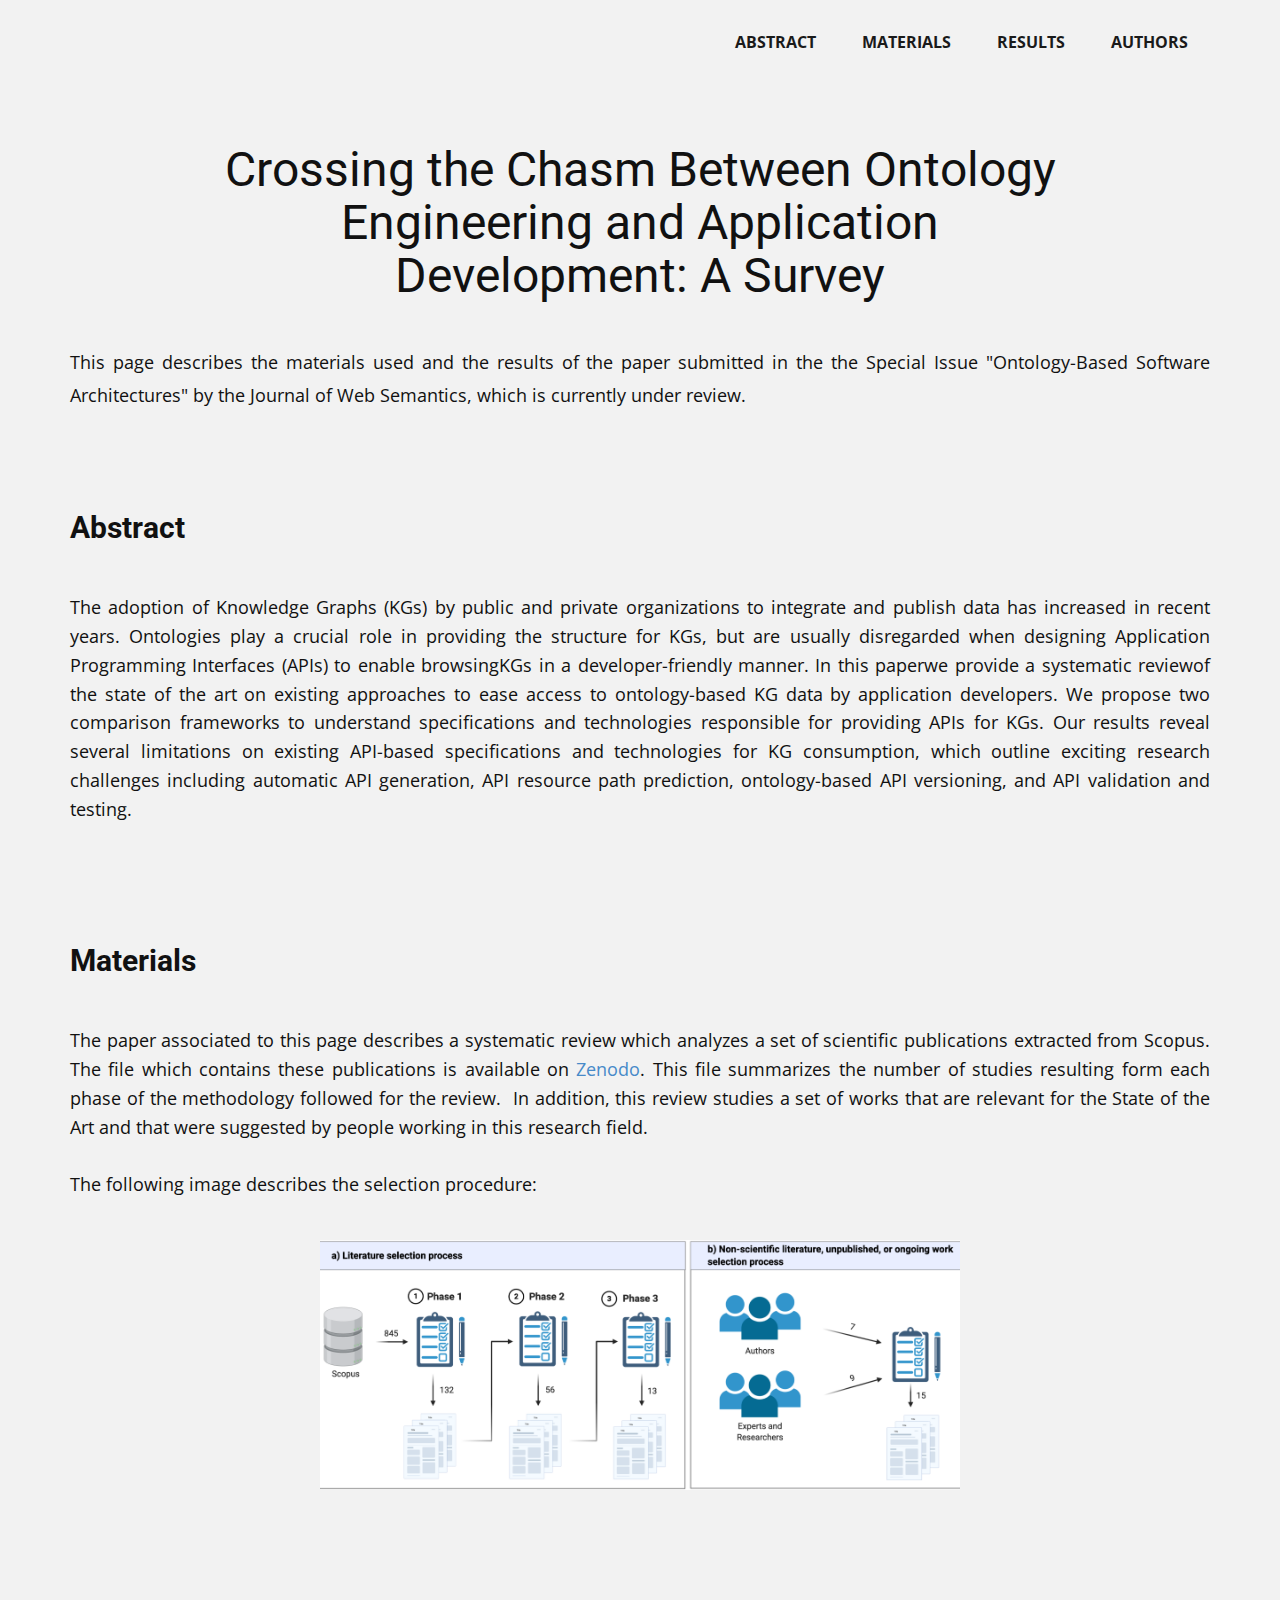
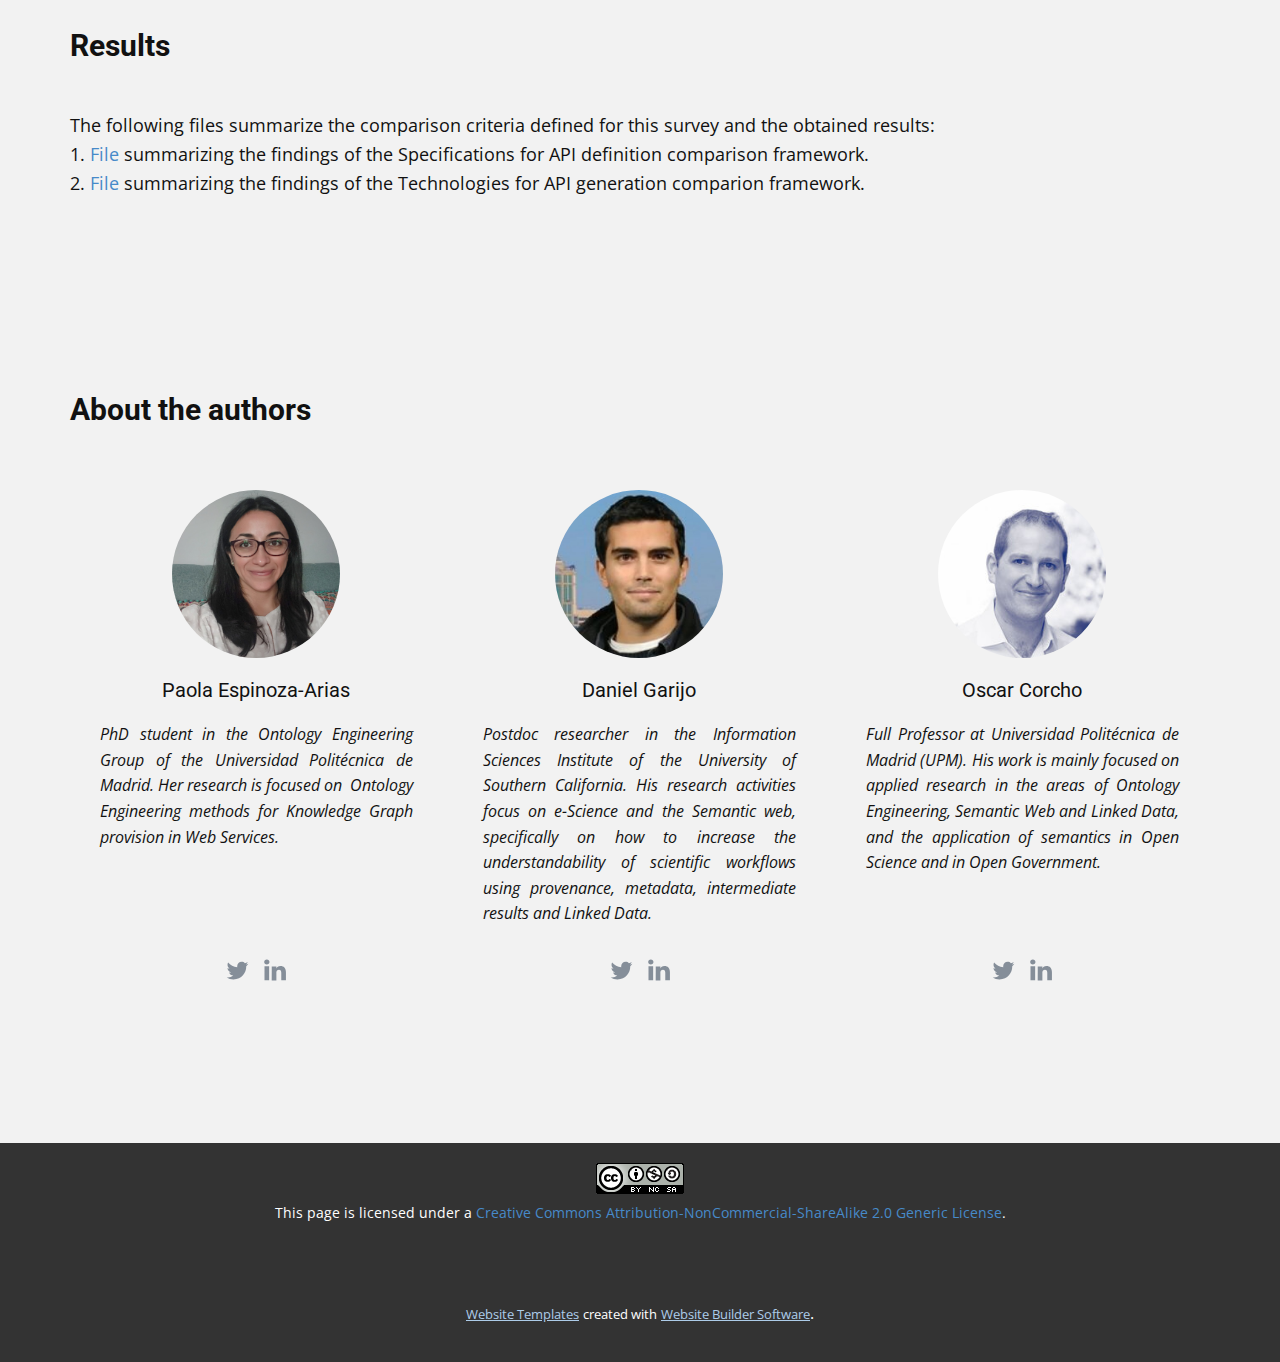
<file: index.html>
<!DOCTYPE html>
<html style="font-size: 16px;">
  <head>
    <meta name="viewport" content="width=device-width, initial-scale=1.0">
    <meta charset="utf-8">
    <meta name="keywords" content="01, 02, Business&nbsp;Solutions">
    <meta name="description" content="">
    <meta name="page_type" content="np-template-header-footer-from-plugin">
    <title>ROs from Survey Paper</title>
    <link rel="stylesheet" href="nicepage.css" media="screen">
<link rel="stylesheet" href="ROs-from-Survey-Paper.css" media="screen">
    <script class="u-script" type="text/javascript" src="jquery-1.9.1.min.js" defer=""></script>
    <script class="u-script" type="text/javascript" src="nicepage.js" defer=""></script>
    <meta name="generator" content="Nicepage 3.5.5, nicepage.com">
    <link id="u-theme-google-font" rel="stylesheet" href="https://fonts.googleapis.com/css?family=Roboto:100,100i,300,300i,400,400i,500,500i,700,700i,900,900i|Open+Sans:300,300i,400,400i,600,600i,700,700i,800,800i">
    
    
    
    
    
    
    <script type="application/ld+json">{
		"@context": "http://schema.org",
		"@type": "Organization",
		"name": "",
		"url": "index.html"
}</script>
    <meta property="og:title" content="ROs from Survey Paper">
    <meta property="og:type" content="website">
    <meta name="theme-color" content="#478ac9">
    <link rel="canonical" href="index.html">
    <meta property="og:url" content="index.html">
  </head>
  <body data-home-page="https://website223471.nicepage.io/ROs-from-Survey-Paper.html?version=4dc9117f-ad6b-4c0d-a7b3-9ca85c7b0f1a" data-home-page-title="ROs from Survey Paper" class="u-body"><header class="u-clearfix u-grey-5 u-header u-header" id="sec-6041"><div class="u-clearfix u-sheet u-sheet-1">
        <nav class="u-menu u-menu-dropdown u-offcanvas u-menu-1">
          <div class="menu-collapse" style="font-size: 1rem; letter-spacing: 0px; font-weight: 700; text-transform: uppercase;">
            <a class="u-button-style u-custom-active-border-color u-custom-active-color u-custom-border u-custom-border-color u-custom-borders u-custom-hover-border-color u-custom-hover-color u-custom-left-right-menu-spacing u-custom-padding-bottom u-custom-text-active-color u-custom-text-color u-custom-text-hover-color u-custom-top-bottom-menu-spacing u-nav-link u-text-active-palette-1-base u-text-hover-palette-2-base" href="#">
              <svg><use xlink:href="#menu-hamburger"></use></svg>
              <svg version="1.1" xmlns="http://www.w3.org/2000/svg" xmlns:xlink="http://www.w3.org/1999/xlink"><defs><symbol id="menu-hamburger" viewBox="0 0 16 16" style="width: 16px; height: 16px;"><rect y="1" width="16" height="2"></rect><rect y="7" width="16" height="2"></rect><rect y="13" width="16" height="2"></rect>
</symbol>
</defs></svg>
            </a>
          </div>
          <div class="u-custom-menu u-nav-container">
            <ul class="u-nav u-spacing-2 u-unstyled u-nav-1"><li class="u-nav-item"><a class="u-border-2 u-border-active-palette-1-base u-border-hover-palette-1-light-1 u-button-style u-nav-link u-text-active-grey-90 u-text-grey-90 u-text-hover-grey-90" href="/ROs-from-Survey-Paper.html#sec-6f96" data-page-id="223472" style="padding: 10px 20px;">Abstract</a>
</li><li class="u-nav-item"><a class="u-border-2 u-border-active-palette-1-base u-border-hover-palette-1-light-1 u-button-style u-nav-link u-text-active-grey-90 u-text-grey-90 u-text-hover-grey-90" href="/ROs-from-Survey-Paper.html#carousel_cb3b" data-page-id="223472" style="padding: 10px 20px;">Materials</a>
</li><li class="u-nav-item"><a class="u-border-2 u-border-active-palette-1-base u-border-hover-palette-1-light-1 u-button-style u-nav-link u-text-active-grey-90 u-text-grey-90 u-text-hover-grey-90" href="/ROs-from-Survey-Paper.html#carousel_d70f" data-page-id="223472" style="padding: 10px 20px;">Results</a>
</li><li class="u-nav-item"><a class="u-border-2 u-border-active-palette-1-base u-border-hover-palette-1-light-1 u-button-style u-nav-link u-text-active-grey-90 u-text-grey-90 u-text-hover-grey-90" href="/ROs-from-Survey-Paper.html#sec-e34d" data-page-id="223472" style="padding: 10px 20px;">Authors</a>
</li></ul>
          </div>
          <div class="u-custom-menu u-nav-container-collapse">
            <div class="u-black u-container-style u-inner-container-layout u-opacity u-opacity-95 u-sidenav">
              <div class="u-sidenav-overflow">
                <div class="u-menu-close"></div>
                <ul class="u-align-center u-nav u-popupmenu-items u-unstyled u-nav-2"><li class="u-nav-item"><a class="u-button-style u-nav-link" href="/ROs-from-Survey-Paper.html#sec-6f96" data-page-id="223472" style="padding: 10px 0px;">Abstract</a>
</li><li class="u-nav-item"><a class="u-button-style u-nav-link" href="/ROs-from-Survey-Paper.html#carousel_cb3b" data-page-id="223472" style="padding: 10px 0px;">Materials</a>
</li><li class="u-nav-item"><a class="u-button-style u-nav-link" href="/ROs-from-Survey-Paper.html#carousel_d70f" data-page-id="223472" style="padding: 10px 0px;">Results</a>
</li><li class="u-nav-item"><a class="u-button-style u-nav-link" href="/ROs-from-Survey-Paper.html#sec-e34d" data-page-id="223472" style="padding: 10px 0px;">Authors</a>
</li></ul>
              </div>
            </div>
            <div class="u-black u-menu-overlay u-opacity u-opacity-70"></div>
          </div>
        </nav>
      </div></header>
    <section class="u-align-center u-clearfix u-grey-5 u-section-1" id="sec-fae3">
      <div class="u-clearfix u-sheet u-sheet-1">
        <h1 class="u-text u-text-1">Crossing the Chasm Between Ontology Engineering and Application Development: A Survey</h1>
        <p class="u-align-justify u-text u-text-2">This page describes the materials used and the results of the paper submitted in the 
the Special Issue "Ontology-Based Software Architectures" by the Journal
 of Web Semantics, which is currently under review. </p>
      </div>
    </section>
    <section class="u-clearfix u-grey-5 u-section-2" id="sec-6f96">
      <div class="u-clearfix u-sheet u-sheet-1">
        <h3 class="u-text u-text-1">Abstract</h3>
        <p class="u-align-justify u-text u-text-2">The adoption of Knowledge Graphs (KGs) by public and private 
organizations to integrate and publish data has increased in recent 
years. Ontologies play a crucial role in providing the structure for 
KGs, but are usually disregarded when designing Application Programming 
Interfaces (APIs) to enable browsingKGs in a developer-friendly manner. 
In this paperwe provide a systematic reviewof the state of the art on 
existing approaches to ease access to ontology-based KG data by 
application developers. We propose two comparison frameworks to 
understand specifications and technologies responsible for providing 
APIs for KGs. Our results reveal several limitations on existing 
API-based specifications and technologies for KG consumption, which 
outline exciting research challenges including automatic API generation,
 API resource path prediction, ontology-based API versioning, and API 
validation and testing.</p>
      </div>
    </section>
    <section class="u-clearfix u-grey-5 u-section-3" id="carousel_cb3b">
      <div class="u-clearfix u-sheet u-sheet-1">
        <h3 class="u-text u-text-1">Materials</h3>
        <p class="u-align-justify u-text u-text-2">The paper associated to this page describes a systematic review which analyzes a set of scientific publications extracted from Scopus. The file which contains these publications is available on <a href="https://doi.org/10.5281/zenodo.4433203" class="u-active-none u-border-none u-btn u-button-link u-button-style u-hover-none u-none u-text-palette-1-base u-btn-1">Zenodo</a>. This file summarizes the number of studies resulting form each phase of the methodology followed for the review.&nbsp; In addition, this review studies a set of works that are relevant for the State of the Art and that were suggested by people working in this research field.<br>
          <br>The following image describes the selection procedure:<br>
        </p>
        <img src="images/SelectionProcedure.png" alt="" class="u-image u-image-default u-image-1" data-image-width="2993" data-image-height="1128">
      </div>
    </section>
    <section class="u-clearfix u-grey-5 u-section-4" id="carousel_d70f">
      <div class="u-clearfix u-sheet u-sheet-1">
        <h3 class="u-text u-text-1">Results</h3>
        <p class="u-align-justify u-text u-text-2">The following files summarize the comparison criteria defined for this survey and the obtained results:<br>1. <a href="https://github.com/paolaespinozarias/test/raw/main/resources/SpecificationsComparisonFramework.xlsx" class="u-active-none u-border-none u-btn u-button-link u-button-style u-hover-none u-none u-text-palette-1-base u-btn-1">File</a> summarizing the findings of the Specifications for API definition comparison framework. <br>2. <a href="https://github.com/paolaespinozarias/test/raw/main/resources/TechnologiesComparisonFramework.xlsx" class="u-active-none u-border-none u-btn u-button-link u-button-style u-hover-none u-none u-text-palette-1-base u-btn-2" target="_blank">File</a> summarizing the findings of the Technologies for API generation comparion framework.<br>
          <br>
        </p>
      </div>
    </section>
    <section class="u-clearfix u-grey-5 u-section-5" id="sec-e34d">
      <div class="u-clearfix u-sheet u-sheet-1">
        <h3 class="u-text u-text-1">About the authors</h3>
        <div class="u-list u-repeater u-list-1">
          <div class="u-container-style u-list-item u-repeater-item">
            <div class="u-container-layout u-similar-container u-valign-top u-container-layout-1">
              <div alt="" class="u-image u-image-circle u-image-1" src="" data-href="https://orcid.org/0000-0002-3938-2064"></div>
              <h5 class="u-align-center u-text u-text-2">Paola Espinoza-Arias<br>
              </h5>
              <p class="u-align-justify u-text u-text-3" spellcheck="false">PhD student in the Ontology Engineering Group of the Universidad Politécnica de Madrid. Her research is focused on&nbsp; Ontology Engineering methods for Knowledge Graph provision in Web Services. <br>
              </p>
            </div>
          </div>
          <div class="u-align-center u-container-style u-list-item u-repeater-item">
            <div class="u-container-layout u-similar-container u-valign-top u-container-layout-2">
              <div alt="" class="u-image u-image-circle u-image-2" src=""></div>
              <h5 class="u-align-center u-text u-text-4">Daniel Garijo<br>
              </h5>
              <p class="u-align-justify u-text u-text-5" spellcheck="false">Postdoc researcher in the Information Sciences Institute of the 
University of Southern California. His research activities focus on 
e-Science and the Semantic web, specifically on how to increase the 
understandability of scientific workflows using provenance, metadata, 
intermediate results and Linked Data. </p>
            </div>
          </div>
          <div class="u-align-center u-container-style u-list-item u-repeater-item">
            <div class="u-container-layout u-similar-container u-valign-top u-container-layout-3">
              <div alt="" class="u-image u-image-circle u-image-3" src=""></div>
              <h5 class="u-align-center u-text u-text-6">Oscar Corcho<br>
              </h5>
              <p class="u-align-justify u-text u-text-7" spellcheck="false">Full Professor at Universidad Politécnica de Madrid (UPM). His work is mainly focused on applied research in the areas of Ontology 
Engineering, Semantic Web and Linked Data, and the application of 
semantics in Open Science and in Open Government. </p>
            </div>
          </div>
        </div>
        <div class="u-social-icons u-spacing-10 u-text-palette-5-dark-1 u-social-icons-1">
          <a class="u-social-url" target="_blank" href="https://twitter.com/mijaspao"><span class="u-icon u-icon-circle u-social-twitter u-social-type-logo u-icon-1"><svg class="u-svg-link" preserveAspectRatio="xMidYMin slice" viewBox="0 0 112 112" style=""><use xlink:href="#svg-c31d"></use></svg><svg xmlns="http://www.w3.org/2000/svg" xmlns:xlink="http://www.w3.org/1999/xlink" version="1.1" xml:space="preserve" class="u-svg-content" viewBox="0 0 112 112" x="0px" y="0px" id="svg-c31d"><path d="M92.2,38.2c0,0.8,0,1.6,0,2.3c0,24.3-18.6,52.4-52.6,52.4c-10.6,0.1-20.2-2.9-28.5-8.2 c1.4,0.2,2.9,0.2,4.4,0.2c8.7,0,16.7-2.9,23-7.9c-8.1-0.2-14.9-5.5-17.3-12.8c1.1,0.2,2.4,0.2,3.4,0.2c1.6,0,3.3-0.2,4.8-0.7 c-8.4-1.6-14.9-9.2-14.9-18c0-0.2,0-0.2,0-0.2c2.5,1.4,5.4,2.2,8.4,2.3c-5-3.3-8.3-8.9-8.3-15.4c0-3.4,1-6.5,2.5-9.2 c9.1,11.1,22.7,18.5,38,19.2c-0.2-1.4-0.4-2.8-0.4-4.3c0.1-10,8.3-18.2,18.5-18.2c5.4,0,10.1,2.2,13.5,5.7c4.3-0.8,8.1-2.3,11.7-4.5 c-1.4,4.3-4.3,7.9-8.1,10.1c3.7-0.4,7.3-1.4,10.6-2.9C98.9,32.3,95.7,35.5,92.2,38.2z"></path></svg></span>
          </a>
          <a class="u-social-url" target="_blank" href="https://linkedin.com/in/paolaespinoza-arias/"><span class="u-icon u-icon-circle u-social-linkedin u-social-type-logo u-icon-2"><svg class="u-svg-link" preserveAspectRatio="xMidYMin slice" viewBox="0 0 112 112" style=""><use xlink:href="#svg-4fdc"></use></svg><svg xmlns="http://www.w3.org/2000/svg" xmlns:xlink="http://www.w3.org/1999/xlink" version="1.1" xml:space="preserve" class="u-svg-content" viewBox="0 0 112 112" x="0px" y="0px" id="svg-4fdc"><path d="M33.8,96.8H14.5v-58h19.3V96.8z M24.1,30.9L24.1,30.9c-6.6,0-10.8-4.5-10.8-10.1c0-5.8,4.3-10.1,10.9-10.1 S34.9,15,35.1,20.8C35.1,26.4,30.8,30.9,24.1,30.9z M103.3,96.8H84.1v-31c0-7.8-2.7-13.1-9.8-13.1c-5.3,0-8.5,3.6-9.9,7.1 c-0.6,1.3-0.6,3-0.6,4.8V97H44.5c0,0,0.3-52.6,0-58h19.3v8.2c2.6-3.9,7.2-9.6,17.4-9.6c12.7,0,22.2,8.4,22.2,26.1V96.8z"></path></svg></span>
          </a>
        </div>
        <div class="u-social-icons u-spacing-10 u-text-palette-5-dark-1 u-social-icons-2">
          <a class="u-social-url" target="_blank" href="https://twitter.com/dgarijov"><span class="u-icon u-icon-circle u-social-twitter u-social-type-logo u-icon-3"><svg class="u-svg-link" preserveAspectRatio="xMidYMin slice" viewBox="0 0 112 112" style=""><use xlink:href="#svg-d6b4"></use></svg><svg xmlns="http://www.w3.org/2000/svg" xmlns:xlink="http://www.w3.org/1999/xlink" version="1.1" xml:space="preserve" class="u-svg-content" viewBox="0 0 112 112" x="0px" y="0px" id="svg-d6b4"><path d="M92.2,38.2c0,0.8,0,1.6,0,2.3c0,24.3-18.6,52.4-52.6,52.4c-10.6,0.1-20.2-2.9-28.5-8.2 c1.4,0.2,2.9,0.2,4.4,0.2c8.7,0,16.7-2.9,23-7.9c-8.1-0.2-14.9-5.5-17.3-12.8c1.1,0.2,2.4,0.2,3.4,0.2c1.6,0,3.3-0.2,4.8-0.7 c-8.4-1.6-14.9-9.2-14.9-18c0-0.2,0-0.2,0-0.2c2.5,1.4,5.4,2.2,8.4,2.3c-5-3.3-8.3-8.9-8.3-15.4c0-3.4,1-6.5,2.5-9.2 c9.1,11.1,22.7,18.5,38,19.2c-0.2-1.4-0.4-2.8-0.4-4.3c0.1-10,8.3-18.2,18.5-18.2c5.4,0,10.1,2.2,13.5,5.7c4.3-0.8,8.1-2.3,11.7-4.5 c-1.4,4.3-4.3,7.9-8.1,10.1c3.7-0.4,7.3-1.4,10.6-2.9C98.9,32.3,95.7,35.5,92.2,38.2z"></path></svg></span>
          </a>
          <a class="u-social-url" target="_blank" href="http://dgarijo.com/"><span class="u-icon u-icon-circle u-social-linkedin u-social-type-logo u-icon-4"><svg class="u-svg-link" preserveAspectRatio="xMidYMin slice" viewBox="0 0 112 112" style=""><use xlink:href="#svg-6a74"></use></svg><svg xmlns="http://www.w3.org/2000/svg" xmlns:xlink="http://www.w3.org/1999/xlink" version="1.1" xml:space="preserve" class="u-svg-content" viewBox="0 0 112 112" x="0px" y="0px" id="svg-6a74"><path d="M33.8,96.8H14.5v-58h19.3V96.8z M24.1,30.9L24.1,30.9c-6.6,0-10.8-4.5-10.8-10.1c0-5.8,4.3-10.1,10.9-10.1 S34.9,15,35.1,20.8C35.1,26.4,30.8,30.9,24.1,30.9z M103.3,96.8H84.1v-31c0-7.8-2.7-13.1-9.8-13.1c-5.3,0-8.5,3.6-9.9,7.1 c-0.6,1.3-0.6,3-0.6,4.8V97H44.5c0,0,0.3-52.6,0-58h19.3v8.2c2.6-3.9,7.2-9.6,17.4-9.6c12.7,0,22.2,8.4,22.2,26.1V96.8z"></path></svg></span>
          </a>
        </div>
        <div class="u-social-icons u-spacing-10 u-text-palette-5-dark-1 u-social-icons-3">
          <a class="u-social-url" target="_blank" href="https://twitter.com/ocorcho"><span class="u-icon u-icon-circle u-social-twitter u-social-type-logo u-icon-5"><svg class="u-svg-link" preserveAspectRatio="xMidYMin slice" viewBox="0 0 112 112" style=""><use xlink:href="#svg-34dc"></use></svg><svg xmlns="http://www.w3.org/2000/svg" xmlns:xlink="http://www.w3.org/1999/xlink" version="1.1" xml:space="preserve" class="u-svg-content" viewBox="0 0 112 112" x="0px" y="0px" id="svg-34dc"><path d="M92.2,38.2c0,0.8,0,1.6,0,2.3c0,24.3-18.6,52.4-52.6,52.4c-10.6,0.1-20.2-2.9-28.5-8.2 c1.4,0.2,2.9,0.2,4.4,0.2c8.7,0,16.7-2.9,23-7.9c-8.1-0.2-14.9-5.5-17.3-12.8c1.1,0.2,2.4,0.2,3.4,0.2c1.6,0,3.3-0.2,4.8-0.7 c-8.4-1.6-14.9-9.2-14.9-18c0-0.2,0-0.2,0-0.2c2.5,1.4,5.4,2.2,8.4,2.3c-5-3.3-8.3-8.9-8.3-15.4c0-3.4,1-6.5,2.5-9.2 c9.1,11.1,22.7,18.5,38,19.2c-0.2-1.4-0.4-2.8-0.4-4.3c0.1-10,8.3-18.2,18.5-18.2c5.4,0,10.1,2.2,13.5,5.7c4.3-0.8,8.1-2.3,11.7-4.5 c-1.4,4.3-4.3,7.9-8.1,10.1c3.7-0.4,7.3-1.4,10.6-2.9C98.9,32.3,95.7,35.5,92.2,38.2z"></path></svg></span>
          </a>
          <a class="u-social-url" target="_blank" href="https://linkedin.com/in/ocorcho/"><span class="u-icon u-icon-circle u-social-linkedin u-social-type-logo u-icon-6"><svg class="u-svg-link" preserveAspectRatio="xMidYMin slice" viewBox="0 0 112 112" style=""><use xlink:href="#svg-5547"></use></svg><svg xmlns="http://www.w3.org/2000/svg" xmlns:xlink="http://www.w3.org/1999/xlink" version="1.1" xml:space="preserve" class="u-svg-content" viewBox="0 0 112 112" x="0px" y="0px" id="svg-5547"><path d="M33.8,96.8H14.5v-58h19.3V96.8z M24.1,30.9L24.1,30.9c-6.6,0-10.8-4.5-10.8-10.1c0-5.8,4.3-10.1,10.9-10.1 S34.9,15,35.1,20.8C35.1,26.4,30.8,30.9,24.1,30.9z M103.3,96.8H84.1v-31c0-7.8-2.7-13.1-9.8-13.1c-5.3,0-8.5,3.6-9.9,7.1 c-0.6,1.3-0.6,3-0.6,4.8V97H44.5c0,0,0.3-52.6,0-58h19.3v8.2c2.6-3.9,7.2-9.6,17.4-9.6c12.7,0,22.2,8.4,22.2,26.1V96.8z"></path></svg></span>
          </a>
        </div>
      </div>
    </section>
    
    
    <footer class="u-align-center u-clearfix u-footer u-grey-80 u-footer" id="sec-1dba"><div class="u-clearfix u-sheet u-sheet-1">
        <img src="images/88x31.png" alt="" class="u-image u-image-default u-preserve-proportions u-image-1" data-image-width="88" data-image-height="31">
        <p class="u-small-text u-text u-text-variant u-text-1">This page is licensed under a <a rel="license" href="http://creativecommons.org/licenses/by-nc-sa/2.0/" class="u-active-none u-border-none u-btn u-button-style u-hover-none u-none u-text-palette-1-base u-btn-1">Creative Commons Attribution-NonCommercial-ShareAlike 2.0 Generic License</a>. 
        </p>
      </div></footer>
    <section class="u-backlink u-clearfix u-grey-80">
      <a class="u-link" href="https://nicepage.com/website-templates" target="_blank">
        <span>Website Templates</span>
      </a>
      <p class="u-text">
        <span>created with</span>
      </p>
      <a class="u-link" href="https://nicepage.com/" target="_blank">
        <span>Website Builder Software</span>
      </a>. 
    </section><span style="height: 64px; width: 64px; margin-left: 0px; margin-right: auto; margin-top: 0px; background-image: none; right: 20px; bottom: 20px" class="u-back-to-top u-icon u-icon-circle u-opacity u-opacity-85 u-palette-1-base u-spacing-15" data-href="#">
        <svg class="u-svg-link" preserveAspectRatio="xMidYMin slice" viewBox="0 0 551.13 551.13"><use xmlns:xlink="http://www.w3.org/1999/xlink" xlink:href="#svg-1d98"></use></svg>
        <svg class="u-svg-content" enable-background="new 0 0 551.13 551.13" viewBox="0 0 551.13 551.13" xmlns="http://www.w3.org/2000/svg" id="svg-1d98"><path d="m275.565 189.451 223.897 223.897h51.668l-275.565-275.565-275.565 275.565h51.668z"></path></svg>
    </span>
  </body>
</html>
</file>
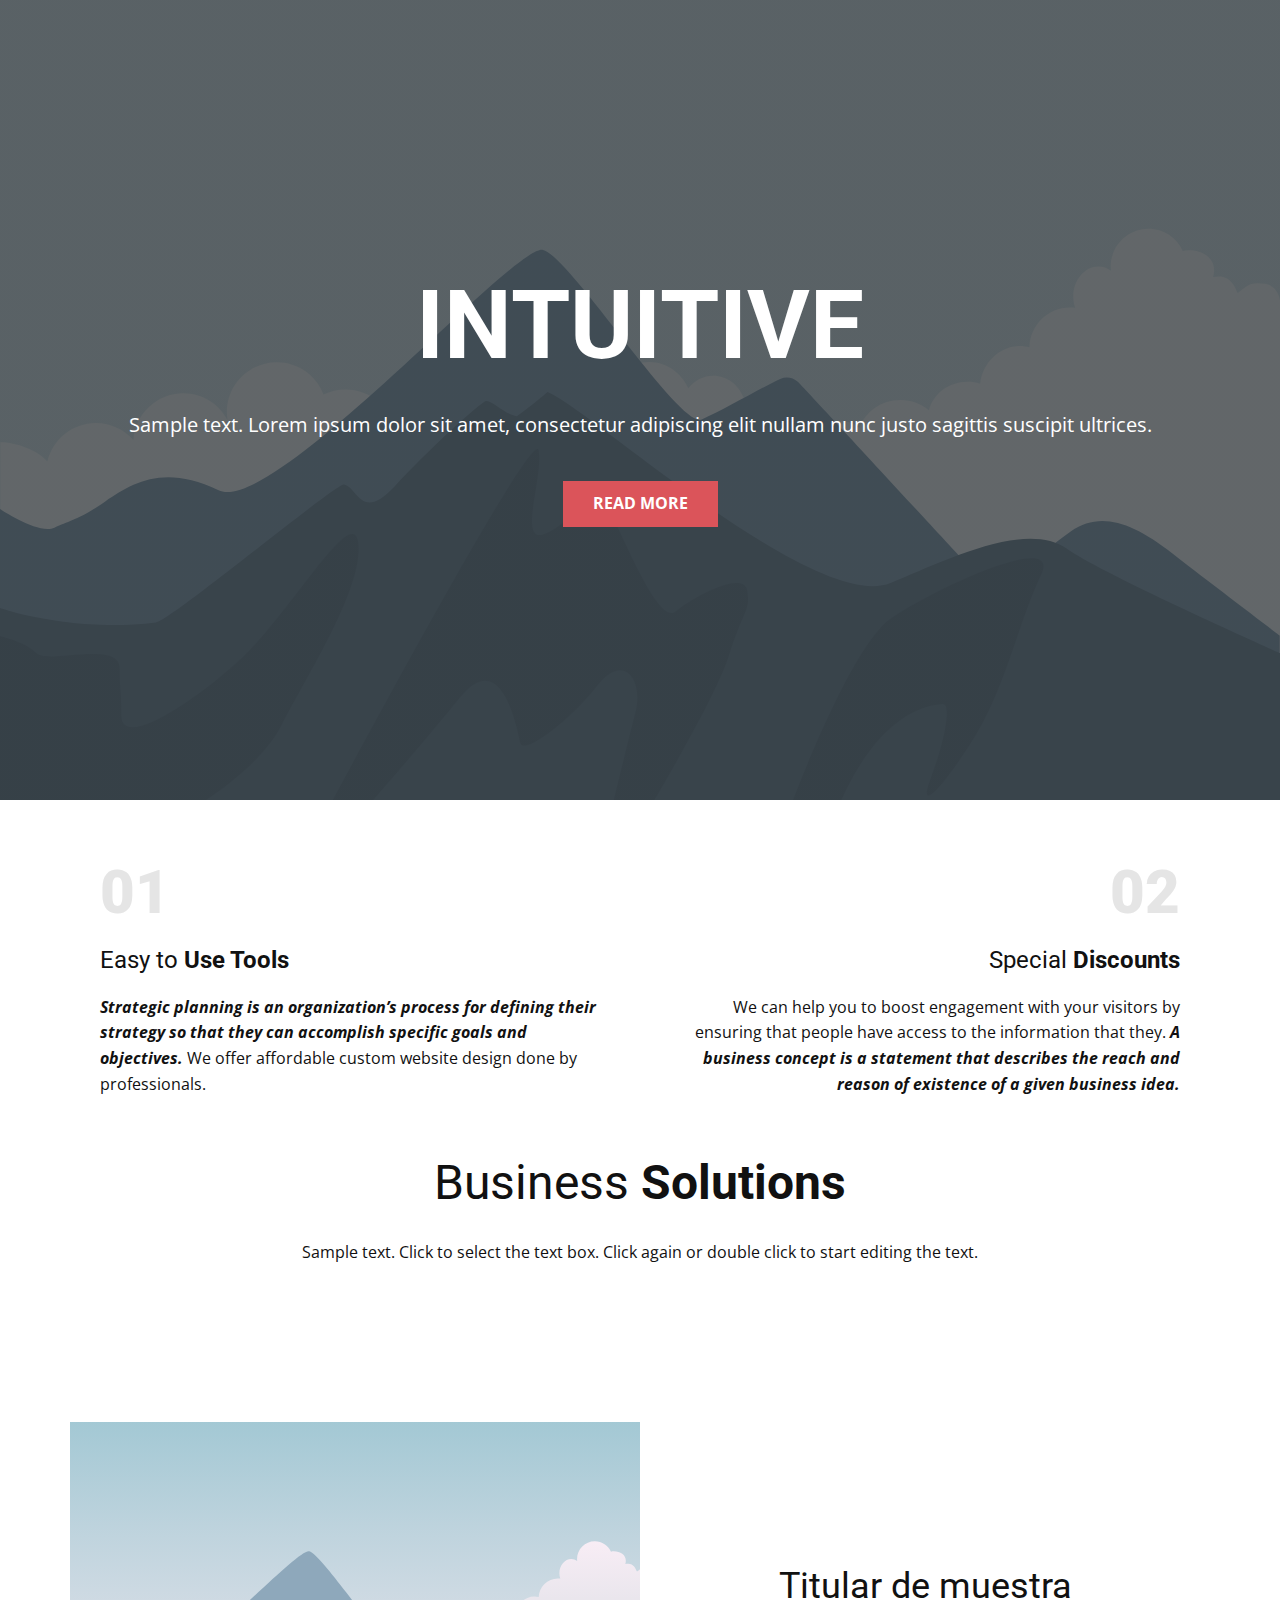
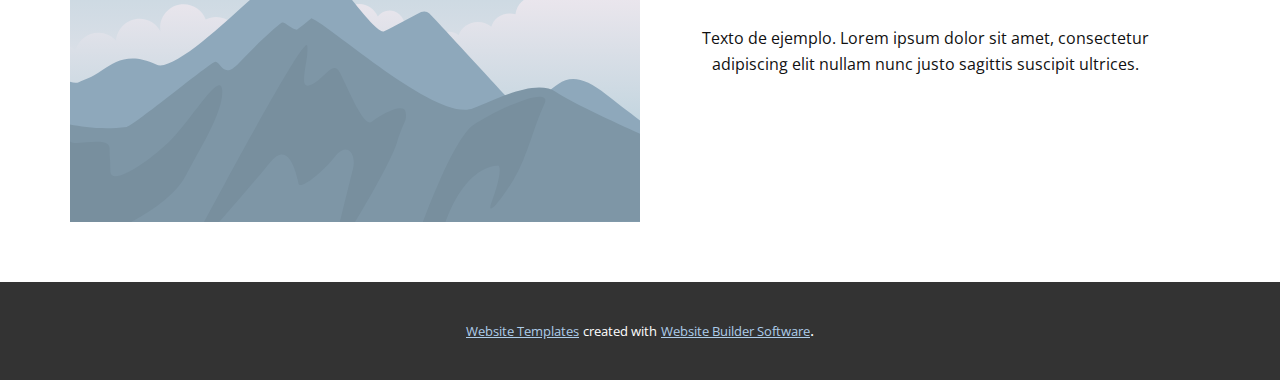
<file: Page-2.html>
<!DOCTYPE html>
<html style="font-size: 16px;">
  <head>
    <meta name="viewport" content="width=device-width, initial-scale=1.0">
    <meta charset="utf-8">
    <meta name="keywords" content="01, 02, Business&nbsp;Solutions">
    <meta name="description" content="">
    <meta name="page_type" content="np-template-header-footer-from-plugin">
    <title>Page 2</title>
    <link rel="stylesheet" href="nicepage.css" media="screen">
<link rel="stylesheet" href="Page-2.css" media="screen">
    <script class="u-script" type="text/javascript" src="jquery-1.9.1.min.js" defer=""></script>
    <script class="u-script" type="text/javascript" src="nicepage.js" defer=""></script>
    <meta name="generator" content="Nicepage 3.5.3, nicepage.com">
    <link id="u-theme-google-font" rel="stylesheet" href="https://fonts.googleapis.com/css?family=Roboto:100,100i,300,300i,400,400i,500,500i,700,700i,900,900i|Open+Sans:300,300i,400,400i,600,600i,700,700i,800,800i">
    
    
    
    
    <script type="application/ld+json">{
		"@context": "http://schema.org",
		"@type": "Organization",
		"name": "",
		"url": "index.html"
}</script>
    <meta property="og:title" content="Page 2">
    <meta property="og:type" content="website">
    <meta name="theme-color" content="#478ac9">
    <link rel="canonical" href="index.html">
    <meta property="og:url" content="index.html">
  </head>
  <body class="u-body">
    <section class="u-align-center u-clearfix u-image u-shading u-section-1" src="" data-image-width="256" data-image-height="256" id="sec-2804">
      <div class="u-clearfix u-sheet u-valign-middle u-sheet-1">
        <h1 class="u-text u-text-default u-title u-text-1">INTUITIVE</h1>
        <p class="u-large-text u-text u-text-default u-text-variant u-text-2">Sample text. Lorem ipsum dolor sit amet, consectetur adipiscing elit nullam nunc justo sagittis suscipit ultrices.</p>
        <a href="#" class="u-btn u-button-style u-palette-2-base u-btn-1">Read More</a>
      </div>
    </section>
    <section class="u-clearfix u-section-2" id="carousel_e786">
      <div class="u-clearfix u-sheet u-sheet-1">
        <div class="u-clearfix u-expanded-width u-layout-wrap u-layout-wrap-1">
          <div class="u-layout">
            <div class="u-layout-row">
              <div class="u-align-left u-container-style u-layout-cell u-left-cell u-size-30 u-layout-cell-1">
                <div class="u-container-layout u-valign-top u-container-layout-1">
                  <h2 class="u-text u-text-grey-10 u-text-1">01</h2>
                  <h4 class="u-text u-text-2">Easy to<b>&nbsp;Use Tools</b>
                  </h4>
                  <p class="u-text u-text-3"><b><i>Strategic planning is an organization’s process for defining their strategy so that they can accomplish specific goals and objectives.</i></b>&nbsp;We offer affordable custom website design done by professionals.&nbsp;
                  </p>
                </div>
              </div>
              <div class="u-align-right u-container-style u-layout-cell u-right-cell u-size-30 u-layout-cell-2">
                <div class="u-container-layout u-valign-top u-container-layout-2">
                  <h2 class="u-text u-text-grey-10 u-text-4">02</h2>
                  <h4 class="u-text u-text-5">Special&nbsp;<b>Discounts</b>
                    <br>
                  </h4>
                  <p class="u-text u-text-6">We can help you to boost engagement with your visitors by ensuring that people have access to the information that they.&nbsp;<b><i>A business concept is a statement that describes the reach and reason of existence of a given
                                    business idea.</i></b>
                  </p>
                </div>
              </div>
            </div>
          </div>
        </div>
        <h2 class="u-align-center u-text u-text-7">Business&nbsp;<b>Solutions</b>
        </h2>
        <p class="u-align-center u-text u-text-default u-text-8">Sample text. Click to select the text box. Click again or double click to start editing the text.</p>
      </div>
    </section>
    <section class="u-clearfix u-section-3" id="sec-5968">
      <div class="u-clearfix u-sheet u-sheet-1">
        <div class="u-clearfix u-expanded-width u-layout-wrap u-layout-wrap-1">
          <div class="u-layout">
            <div class="u-layout-row">
              <div class="u-container-style u-image u-layout-cell u-size-30 u-image-1" data-image-width="400" data-image-height="265">
                <div class="u-container-layout u-container-layout-1"></div>
              </div>
              <div class="u-align-center u-container-style u-layout-cell u-size-30 u-layout-cell-2">
                <div class="u-container-layout u-valign-middle u-container-layout-2">
                  <h2 class="u-text u-text-default u-text-1">Titular de muestra</h2>
                  <p class="u-text u-text-default u-text-2">Texto de ejemplo. Lorem ipsum dolor sit amet, consectetur adipiscing elit nullam nunc justo sagittis suscipit ultrices.</p>
                </div>
              </div>
            </div>
          </div>
        </div>
      </div>
    </section>
    
    
    
    <section class="u-backlink u-clearfix u-grey-80">
      <a class="u-link" href="https://nicepage.com/website-templates" target="_blank">
        <span>Website Templates</span>
      </a>
      <p class="u-text">
        <span>created with</span>
      </p>
      <a class="u-link" href="https://nicepage.com/" target="_blank">
        <span>Website Builder Software</span>
      </a>. 
    </section>
  </body>
</html>
</file>
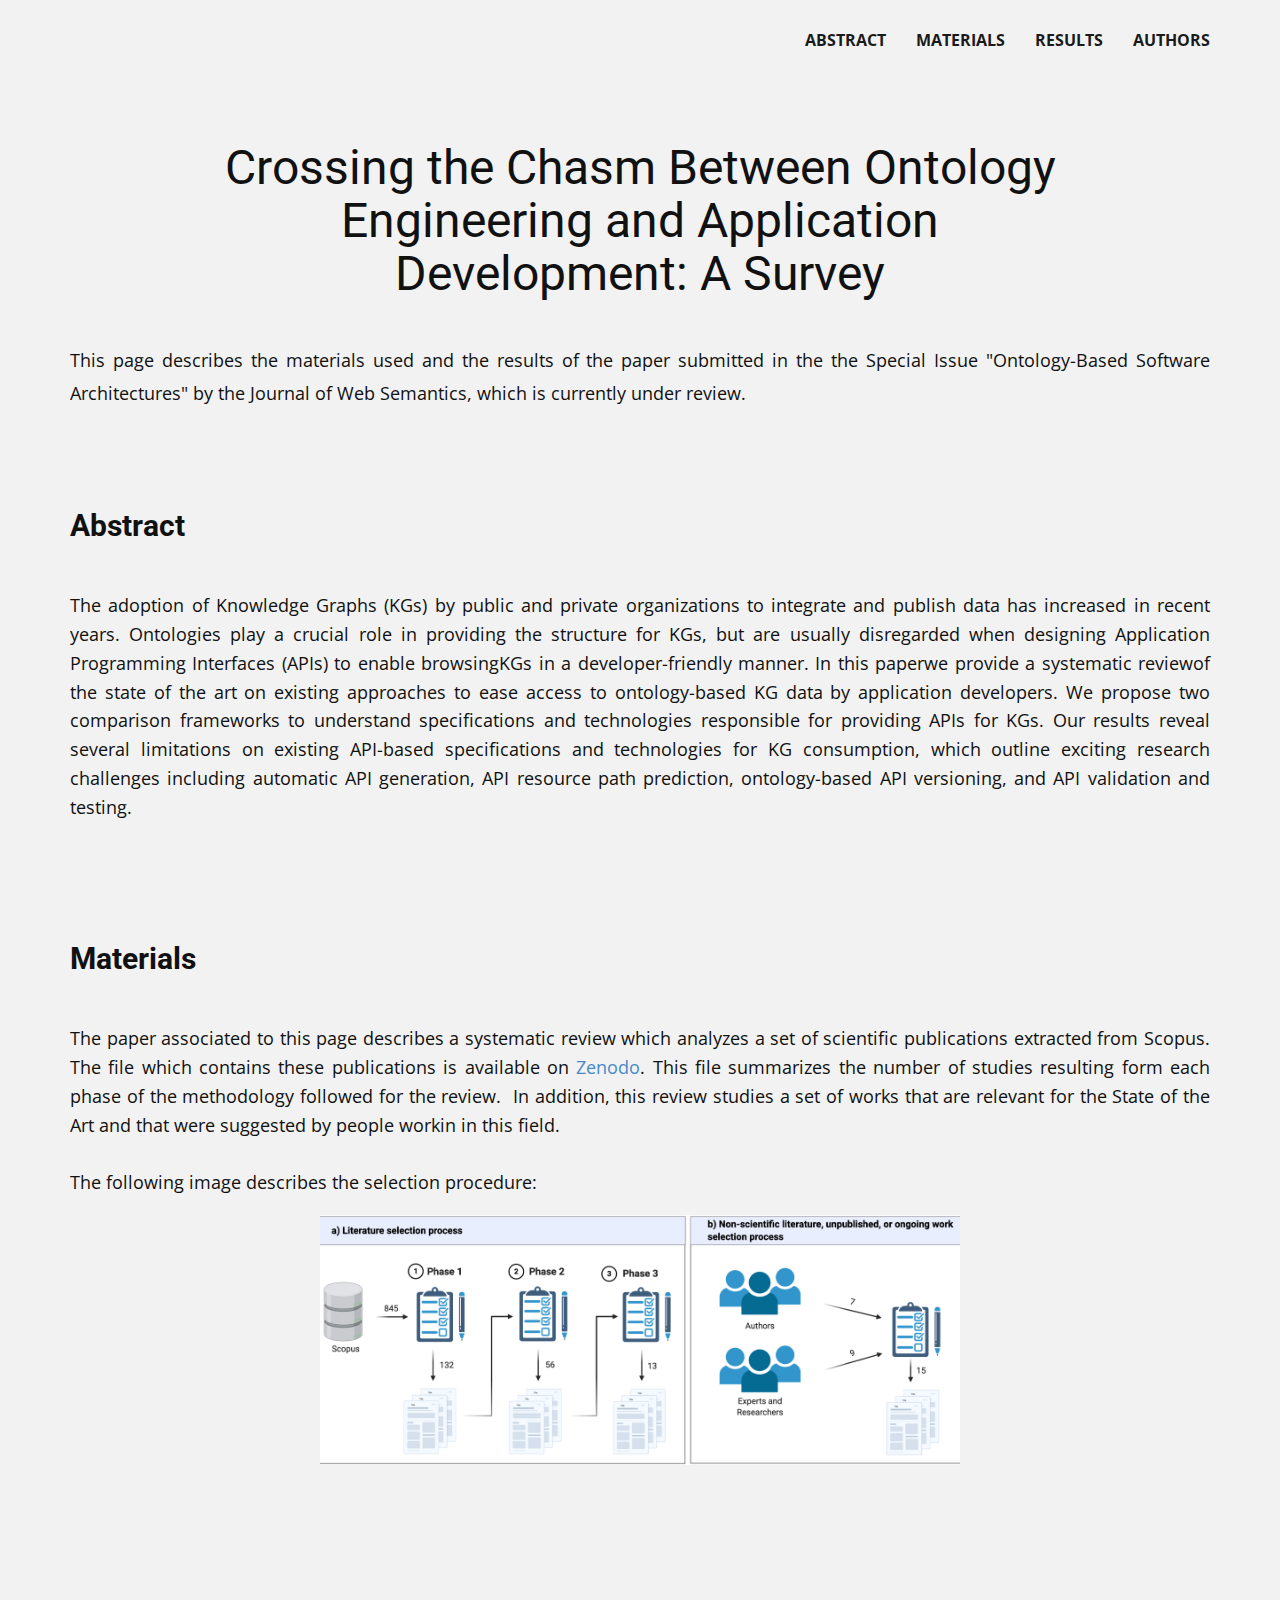
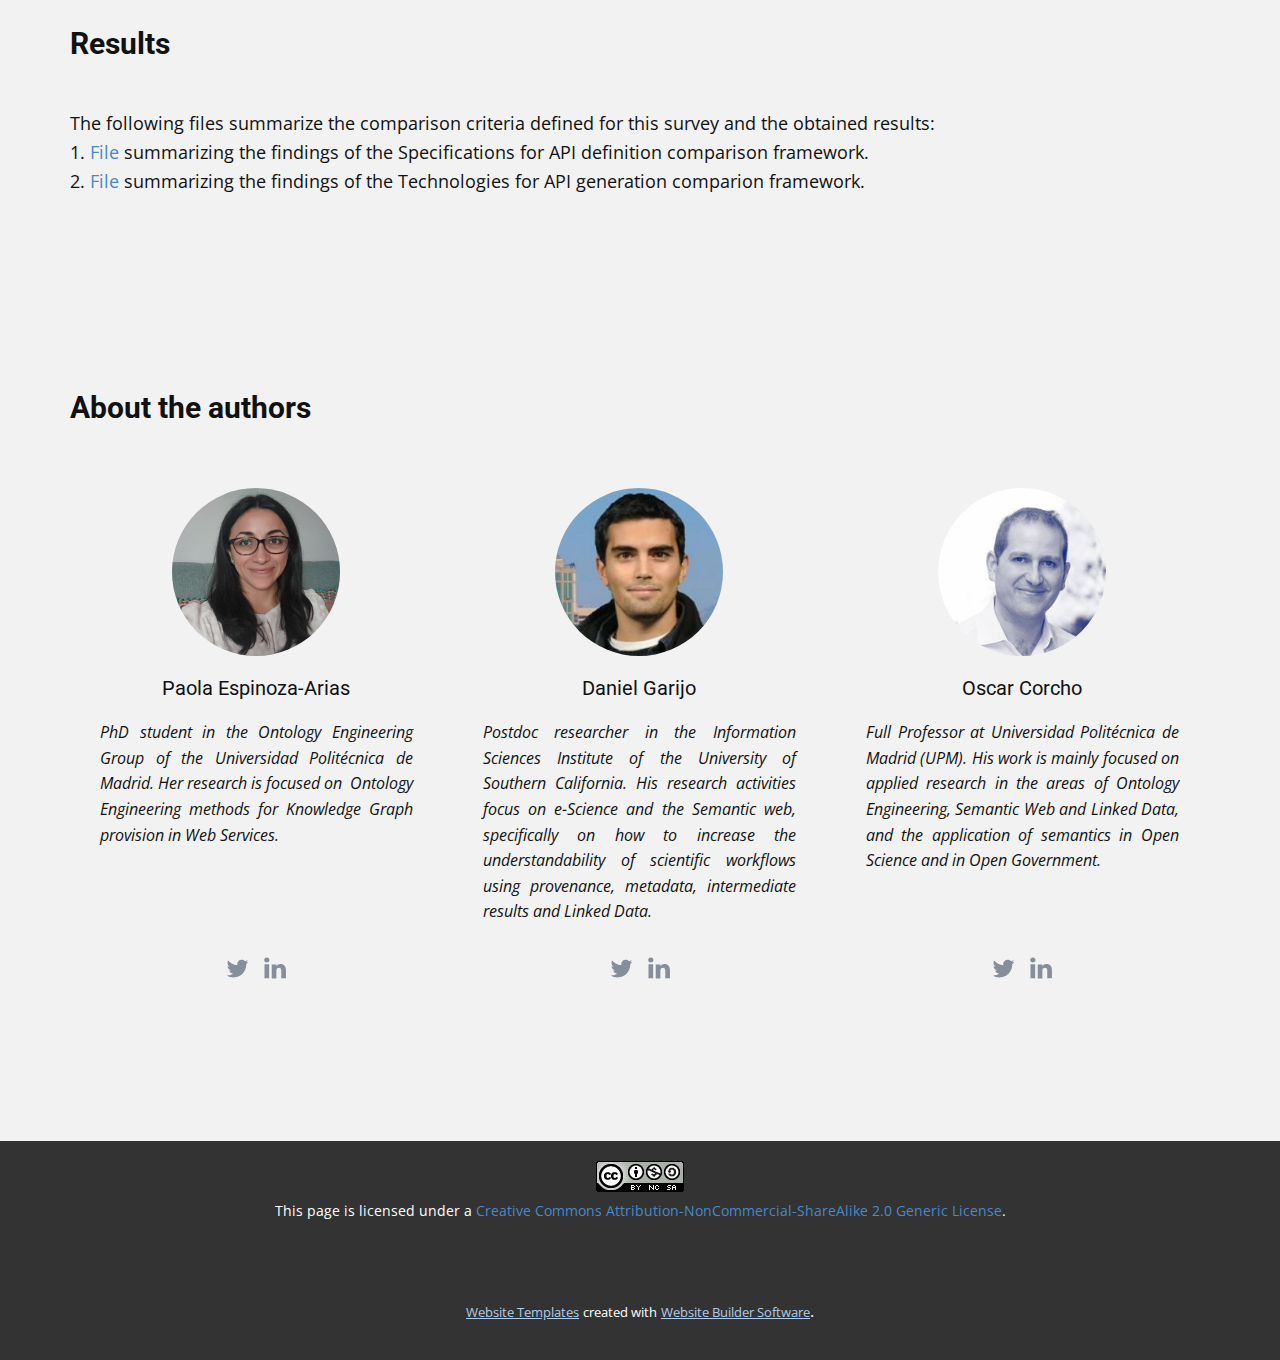
<file: Paper.html>
<!DOCTYPE html>
<html style="font-size: 16px;">
  <head>
    <meta name="viewport" content="width=device-width, initial-scale=1.0">
    <meta charset="utf-8">
    <meta name="keywords" content="01, 02, Business&nbsp;Solutions">
    <meta name="description" content="">
    <meta name="page_type" content="np-template-header-footer-from-plugin">
    <title>Paper</title>
    <link rel="stylesheet" href="nicepage.css" media="screen">
<link rel="stylesheet" href="Paper.css" media="screen">
    <script class="u-script" type="text/javascript" src="jquery-1.9.1.min.js" defer=""></script>
    <script class="u-script" type="text/javascript" src="nicepage.js" defer=""></script>
    <meta name="generator" content="Nicepage 3.5.5, nicepage.com">
    <link id="u-theme-google-font" rel="stylesheet" href="https://fonts.googleapis.com/css?family=Roboto:100,100i,300,300i,400,400i,500,500i,700,700i,900,900i|Open+Sans:300,300i,400,400i,600,600i,700,700i,800,800i">
    
    
    
    
    
    
    <script type="application/ld+json">{
		"@context": "http://schema.org",
		"@type": "Organization",
		"name": "",
		"url": "index.html"
}</script>
    <meta property="og:title" content="Paper">
    <meta property="og:type" content="website">
    <meta name="theme-color" content="#478ac9">
    <link rel="canonical" href="index.html">
    <meta property="og:url" content="index.html">
  </head>
  <body class="u-body"><header class="u-clearfix u-grey-5 u-header u-header" id="sec-6041"><div class="u-clearfix u-sheet u-sheet-1">
        <nav class="u-menu u-menu-dropdown u-offcanvas u-menu-1">
          <div class="menu-collapse" style="font-size: 1rem; letter-spacing: 0px;">
            <a class="u-button-style u-custom-left-right-menu-spacing u-custom-padding-bottom u-custom-top-bottom-menu-spacing u-nav-link u-text-active-palette-1-base u-text-hover-palette-2-base" href="#">
              <svg><use xlink:href="#menu-hamburger"></use></svg>
              <svg version="1.1" xmlns="http://www.w3.org/2000/svg" xmlns:xlink="http://www.w3.org/1999/xlink"><defs><symbol id="menu-hamburger" viewBox="0 0 16 16" style="width: 16px; height: 16px;"><rect y="1" width="16" height="2"></rect><rect y="7" width="16" height="2"></rect><rect y="13" width="16" height="2"></rect>
</symbol>
</defs></svg>
            </a>
          </div>
          <div class="u-custom-menu u-nav-container">
            <ul class="u-nav u-spacing-30 u-unstyled u-nav-1"><li class="u-nav-item"><a class="u-border-2 u-border-active-palette-1-base u-border-hover-palette-1-light-1 u-border-no-left u-border-no-right u-border-no-top u-button-style u-nav-link u-text-active-grey-90 u-text-grey-90 u-text-hover-grey-90" href="/Paper.html#sec-6f96" data-page-id="223472" style="padding: 10px 0px;">Abstract</a>
</li><li class="u-nav-item"><a class="u-border-2 u-border-active-palette-1-base u-border-hover-palette-1-light-1 u-border-no-left u-border-no-right u-border-no-top u-button-style u-nav-link u-text-active-grey-90 u-text-grey-90 u-text-hover-grey-90" href="/Paper.html#carousel_cb3b" data-page-id="223472" style="padding: 10px 0px;">Materials</a>
</li><li class="u-nav-item"><a class="u-border-2 u-border-active-palette-1-base u-border-hover-palette-1-light-1 u-border-no-left u-border-no-right u-border-no-top u-button-style u-nav-link u-text-active-grey-90 u-text-grey-90 u-text-hover-grey-90" href="/Paper.html#carousel_d70f" data-page-id="223472" style="padding: 10px 0px;">Results</a>
</li><li class="u-nav-item"><a class="u-border-2 u-border-active-palette-1-base u-border-hover-palette-1-light-1 u-border-no-left u-border-no-right u-border-no-top u-button-style u-nav-link u-text-active-grey-90 u-text-grey-90 u-text-hover-grey-90" href="/Paper.html#sec-e34d" data-page-id="223472" style="padding: 10px 0px;">Authors</a>
</li></ul>
          </div>
          <div class="u-custom-menu u-nav-container-collapse">
            <div class="u-black u-container-style u-inner-container-layout u-opacity u-opacity-95 u-sidenav">
              <div class="u-sidenav-overflow">
                <div class="u-menu-close"></div>
                <ul class="u-align-center u-nav u-popupmenu-items u-unstyled u-nav-2"><li class="u-nav-item"><a class="u-button-style u-nav-link" href="/Paper.html#sec-6f96" data-page-id="223472" style="padding: 10px 0px;">Abstract</a>
</li><li class="u-nav-item"><a class="u-button-style u-nav-link" href="/Paper.html#carousel_cb3b" data-page-id="223472" style="padding: 10px 0px;">Materials</a>
</li><li class="u-nav-item"><a class="u-button-style u-nav-link" href="/Paper.html#carousel_d70f" data-page-id="223472" style="padding: 10px 0px;">Results</a>
</li><li class="u-nav-item"><a class="u-button-style u-nav-link" href="/Paper.html#sec-e34d" data-page-id="223472" style="padding: 10px 0px;">Authors</a>
</li></ul>
              </div>
            </div>
            <div class="u-black u-menu-overlay u-opacity u-opacity-70"></div>
          </div>
        </nav>
      </div></header>
    <section class="u-align-center u-clearfix u-grey-5 u-section-1" id="sec-fae3">
      <div class="u-clearfix u-sheet u-sheet-1">
        <h1 class="u-text u-text-1">Crossing the Chasm Between Ontology Engineering and Application Development: A Survey</h1>
        <p class="u-align-justify u-text u-text-2">This page describes the materials used and the results of the paper submitted in the 
the Special Issue "Ontology-Based Software Architectures" by the Journal
 of Web Semantics, which is currently under review. </p>
      </div>
    </section>
    <section class="u-clearfix u-grey-5 u-section-2" id="sec-6f96">
      <div class="u-clearfix u-sheet u-sheet-1">
        <h3 class="u-text u-text-1">Abstract</h3>
        <p class="u-align-justify u-text u-text-2">The adoption of Knowledge Graphs (KGs) by public and private 
organizations to integrate and publish data has increased in recent 
years. Ontologies play a crucial role in providing the structure for 
KGs, but are usually disregarded when designing Application Programming 
Interfaces (APIs) to enable browsingKGs in a developer-friendly manner. 
In this paperwe provide a systematic reviewof the state of the art on 
existing approaches to ease access to ontology-based KG data by 
application developers. We propose two comparison frameworks to 
understand specifications and technologies responsible for providing 
APIs for KGs. Our results reveal several limitations on existing 
API-based specifications and technologies for KG consumption, which 
outline exciting research challenges including automatic API generation,
 API resource path prediction, ontology-based API versioning, and API 
validation and testing.</p>
      </div>
    </section>
    <section class="u-clearfix u-grey-5 u-section-3" id="carousel_cb3b">
      <div class="u-clearfix u-sheet u-sheet-1">
        <h3 class="u-text u-text-1">Materials</h3>
        <p class="u-align-justify u-text u-text-2">The paper associated to this page describes a systematic review which analyzes a set of scientific publications extracted from Scopus. The file which contains these publications is available on <a href="https://doi.org/10.5281/zenodo.4433203" class="u-active-none u-border-none u-btn u-button-link u-button-style u-hover-none u-none u-text-palette-1-base u-btn-1">Zenodo</a>. This file summarizes the number of studies resulting form each phase of the methodology followed for the review.&nbsp; In addition, this review studies a set of works that are relevant for the State of the Art and that were suggested by people workin in this field.<br>
          <br>The following image describes the selection procedure:<br>
        </p>
        <img src="images/SelectionProcedure.png" alt="" class="u-image u-image-default u-image-1" data-image-width="2993" data-image-height="1128">
      </div>
    </section>
    <section class="u-clearfix u-grey-5 u-section-4" id="carousel_d70f">
      <div class="u-clearfix u-sheet u-sheet-1">
        <h3 class="u-text u-text-1">Results</h3>
        <p class="u-align-justify u-text u-text-2">The following files summarize the comparison criteria defined for this survey and the obtained results:<br>1. <a href="https://github.com/paolaespinozarias/test/raw/main/resources/SpecificationsComparisonFramework.xlsx" class="u-active-none u-border-none u-btn u-button-link u-button-style u-hover-none u-none u-text-palette-1-base u-btn-1">File</a> summarizing the findings of the Specifications for API definition comparison framework. <br>2. <a href="https://github.com/paolaespinozarias/test/raw/main/resources/TechnologiesComparisonFramework.xlsx" class="u-active-none u-border-none u-btn u-button-link u-button-style u-hover-none u-none u-text-palette-1-base u-btn-2" target="_blank">File</a> summarizing the findings of the Technologies for API generation comparion framework.<br>
          <br>
        </p>
      </div>
    </section>
    <section class="u-clearfix u-grey-5 u-section-5" id="sec-e34d">
      <div class="u-clearfix u-sheet u-sheet-1">
        <h3 class="u-text u-text-1">About the authors</h3>
        <div class="u-list u-repeater u-list-1">
          <div class="u-container-style u-list-item u-repeater-item">
            <div class="u-container-layout u-similar-container u-valign-top u-container-layout-1">
              <div alt="" class="u-image u-image-circle u-image-1" src="" data-href="https://orcid.org/0000-0002-3938-2064"></div>
              <h5 class="u-align-center u-text u-text-2">Paola Espinoza-Arias<br>
              </h5>
              <p class="u-align-justify u-text u-text-3" spellcheck="false">PhD student in the Ontology Engineering Group of the Universidad Politécnica de Madrid. Her research is focused on&nbsp; Ontology Engineering methods for Knowledge Graph provision in Web Services. <br>
              </p>
            </div>
          </div>
          <div class="u-align-center u-container-style u-list-item u-repeater-item">
            <div class="u-container-layout u-similar-container u-valign-top u-container-layout-2">
              <div alt="" class="u-image u-image-circle u-image-2" src=""></div>
              <h5 class="u-align-center u-text u-text-4">Daniel Garijo<br>
              </h5>
              <p class="u-align-justify u-text u-text-5" spellcheck="false">Postdoc researcher in the Information Sciences Institute of the 
University of Southern California. His research activities focus on 
e-Science and the Semantic web, specifically on how to increase the 
understandability of scientific workflows using provenance, metadata, 
intermediate results and Linked Data. </p>
            </div>
          </div>
          <div class="u-align-center u-container-style u-list-item u-repeater-item">
            <div class="u-container-layout u-similar-container u-valign-top u-container-layout-3">
              <div alt="" class="u-image u-image-circle u-image-3" src=""></div>
              <h5 class="u-align-center u-text u-text-6">Oscar Corcho<br>
              </h5>
              <p class="u-align-justify u-text u-text-7" spellcheck="false">Full Professor at Universidad Politécnica de Madrid (UPM). His work is mainly focused on applied research in the areas of Ontology 
Engineering, Semantic Web and Linked Data, and the application of 
semantics in Open Science and in Open Government. </p>
            </div>
          </div>
        </div>
        <div class="u-social-icons u-spacing-10 u-text-palette-5-dark-1 u-social-icons-1">
          <a class="u-social-url" target="_blank" href="https://twitter.com/mijaspao"><span class="u-icon u-icon-circle u-social-twitter u-social-type-logo u-icon-1"><svg class="u-svg-link" preserveAspectRatio="xMidYMin slice" viewBox="0 0 112 112" style=""><use xlink:href="#svg-c31d"></use></svg><svg xmlns="http://www.w3.org/2000/svg" xmlns:xlink="http://www.w3.org/1999/xlink" version="1.1" xml:space="preserve" class="u-svg-content" viewBox="0 0 112 112" x="0px" y="0px" id="svg-c31d"><path d="M92.2,38.2c0,0.8,0,1.6,0,2.3c0,24.3-18.6,52.4-52.6,52.4c-10.6,0.1-20.2-2.9-28.5-8.2 c1.4,0.2,2.9,0.2,4.4,0.2c8.7,0,16.7-2.9,23-7.9c-8.1-0.2-14.9-5.5-17.3-12.8c1.1,0.2,2.4,0.2,3.4,0.2c1.6,0,3.3-0.2,4.8-0.7 c-8.4-1.6-14.9-9.2-14.9-18c0-0.2,0-0.2,0-0.2c2.5,1.4,5.4,2.2,8.4,2.3c-5-3.3-8.3-8.9-8.3-15.4c0-3.4,1-6.5,2.5-9.2 c9.1,11.1,22.7,18.5,38,19.2c-0.2-1.4-0.4-2.8-0.4-4.3c0.1-10,8.3-18.2,18.5-18.2c5.4,0,10.1,2.2,13.5,5.7c4.3-0.8,8.1-2.3,11.7-4.5 c-1.4,4.3-4.3,7.9-8.1,10.1c3.7-0.4,7.3-1.4,10.6-2.9C98.9,32.3,95.7,35.5,92.2,38.2z"></path></svg></span>
          </a>
          <a class="u-social-url" target="_blank" href="https://linkedin.com/in/paolaespinoza-arias/"><span class="u-icon u-icon-circle u-social-linkedin u-social-type-logo u-icon-2"><svg class="u-svg-link" preserveAspectRatio="xMidYMin slice" viewBox="0 0 112 112" style=""><use xlink:href="#svg-4fdc"></use></svg><svg xmlns="http://www.w3.org/2000/svg" xmlns:xlink="http://www.w3.org/1999/xlink" version="1.1" xml:space="preserve" class="u-svg-content" viewBox="0 0 112 112" x="0px" y="0px" id="svg-4fdc"><path d="M33.8,96.8H14.5v-58h19.3V96.8z M24.1,30.9L24.1,30.9c-6.6,0-10.8-4.5-10.8-10.1c0-5.8,4.3-10.1,10.9-10.1 S34.9,15,35.1,20.8C35.1,26.4,30.8,30.9,24.1,30.9z M103.3,96.8H84.1v-31c0-7.8-2.7-13.1-9.8-13.1c-5.3,0-8.5,3.6-9.9,7.1 c-0.6,1.3-0.6,3-0.6,4.8V97H44.5c0,0,0.3-52.6,0-58h19.3v8.2c2.6-3.9,7.2-9.6,17.4-9.6c12.7,0,22.2,8.4,22.2,26.1V96.8z"></path></svg></span>
          </a>
        </div>
        <div class="u-social-icons u-spacing-10 u-text-palette-5-dark-1 u-social-icons-2">
          <a class="u-social-url" target="_blank" href="https://twitter.com/dgarijov"><span class="u-icon u-icon-circle u-social-twitter u-social-type-logo u-icon-3"><svg class="u-svg-link" preserveAspectRatio="xMidYMin slice" viewBox="0 0 112 112" style=""><use xlink:href="#svg-d6b4"></use></svg><svg xmlns="http://www.w3.org/2000/svg" xmlns:xlink="http://www.w3.org/1999/xlink" version="1.1" xml:space="preserve" class="u-svg-content" viewBox="0 0 112 112" x="0px" y="0px" id="svg-d6b4"><path d="M92.2,38.2c0,0.8,0,1.6,0,2.3c0,24.3-18.6,52.4-52.6,52.4c-10.6,0.1-20.2-2.9-28.5-8.2 c1.4,0.2,2.9,0.2,4.4,0.2c8.7,0,16.7-2.9,23-7.9c-8.1-0.2-14.9-5.5-17.3-12.8c1.1,0.2,2.4,0.2,3.4,0.2c1.6,0,3.3-0.2,4.8-0.7 c-8.4-1.6-14.9-9.2-14.9-18c0-0.2,0-0.2,0-0.2c2.5,1.4,5.4,2.2,8.4,2.3c-5-3.3-8.3-8.9-8.3-15.4c0-3.4,1-6.5,2.5-9.2 c9.1,11.1,22.7,18.5,38,19.2c-0.2-1.4-0.4-2.8-0.4-4.3c0.1-10,8.3-18.2,18.5-18.2c5.4,0,10.1,2.2,13.5,5.7c4.3-0.8,8.1-2.3,11.7-4.5 c-1.4,4.3-4.3,7.9-8.1,10.1c3.7-0.4,7.3-1.4,10.6-2.9C98.9,32.3,95.7,35.5,92.2,38.2z"></path></svg></span>
          </a>
          <a class="u-social-url" target="_blank" href="https://linkedin.com/in/daniel-garijo-a77b177/"><span class="u-icon u-icon-circle u-social-linkedin u-social-type-logo u-icon-4"><svg class="u-svg-link" preserveAspectRatio="xMidYMin slice" viewBox="0 0 112 112" style=""><use xlink:href="#svg-6a74"></use></svg><svg xmlns="http://www.w3.org/2000/svg" xmlns:xlink="http://www.w3.org/1999/xlink" version="1.1" xml:space="preserve" class="u-svg-content" viewBox="0 0 112 112" x="0px" y="0px" id="svg-6a74"><path d="M33.8,96.8H14.5v-58h19.3V96.8z M24.1,30.9L24.1,30.9c-6.6,0-10.8-4.5-10.8-10.1c0-5.8,4.3-10.1,10.9-10.1 S34.9,15,35.1,20.8C35.1,26.4,30.8,30.9,24.1,30.9z M103.3,96.8H84.1v-31c0-7.8-2.7-13.1-9.8-13.1c-5.3,0-8.5,3.6-9.9,7.1 c-0.6,1.3-0.6,3-0.6,4.8V97H44.5c0,0,0.3-52.6,0-58h19.3v8.2c2.6-3.9,7.2-9.6,17.4-9.6c12.7,0,22.2,8.4,22.2,26.1V96.8z"></path></svg></span>
          </a>
        </div>
        <div class="u-social-icons u-spacing-10 u-text-palette-5-dark-1 u-social-icons-3">
          <a class="u-social-url" target="_blank" href="https://twitter.com/ocorcho"><span class="u-icon u-icon-circle u-social-twitter u-social-type-logo u-icon-5"><svg class="u-svg-link" preserveAspectRatio="xMidYMin slice" viewBox="0 0 112 112" style=""><use xlink:href="#svg-34dc"></use></svg><svg xmlns="http://www.w3.org/2000/svg" xmlns:xlink="http://www.w3.org/1999/xlink" version="1.1" xml:space="preserve" class="u-svg-content" viewBox="0 0 112 112" x="0px" y="0px" id="svg-34dc"><path d="M92.2,38.2c0,0.8,0,1.6,0,2.3c0,24.3-18.6,52.4-52.6,52.4c-10.6,0.1-20.2-2.9-28.5-8.2 c1.4,0.2,2.9,0.2,4.4,0.2c8.7,0,16.7-2.9,23-7.9c-8.1-0.2-14.9-5.5-17.3-12.8c1.1,0.2,2.4,0.2,3.4,0.2c1.6,0,3.3-0.2,4.8-0.7 c-8.4-1.6-14.9-9.2-14.9-18c0-0.2,0-0.2,0-0.2c2.5,1.4,5.4,2.2,8.4,2.3c-5-3.3-8.3-8.9-8.3-15.4c0-3.4,1-6.5,2.5-9.2 c9.1,11.1,22.7,18.5,38,19.2c-0.2-1.4-0.4-2.8-0.4-4.3c0.1-10,8.3-18.2,18.5-18.2c5.4,0,10.1,2.2,13.5,5.7c4.3-0.8,8.1-2.3,11.7-4.5 c-1.4,4.3-4.3,7.9-8.1,10.1c3.7-0.4,7.3-1.4,10.6-2.9C98.9,32.3,95.7,35.5,92.2,38.2z"></path></svg></span>
          </a>
          <a class="u-social-url" target="_blank" href="https://linkedin.com/in/ocorcho/"><span class="u-icon u-icon-circle u-social-linkedin u-social-type-logo u-icon-6"><svg class="u-svg-link" preserveAspectRatio="xMidYMin slice" viewBox="0 0 112 112" style=""><use xlink:href="#svg-5547"></use></svg><svg xmlns="http://www.w3.org/2000/svg" xmlns:xlink="http://www.w3.org/1999/xlink" version="1.1" xml:space="preserve" class="u-svg-content" viewBox="0 0 112 112" x="0px" y="0px" id="svg-5547"><path d="M33.8,96.8H14.5v-58h19.3V96.8z M24.1,30.9L24.1,30.9c-6.6,0-10.8-4.5-10.8-10.1c0-5.8,4.3-10.1,10.9-10.1 S34.9,15,35.1,20.8C35.1,26.4,30.8,30.9,24.1,30.9z M103.3,96.8H84.1v-31c0-7.8-2.7-13.1-9.8-13.1c-5.3,0-8.5,3.6-9.9,7.1 c-0.6,1.3-0.6,3-0.6,4.8V97H44.5c0,0,0.3-52.6,0-58h19.3v8.2c2.6-3.9,7.2-9.6,17.4-9.6c12.7,0,22.2,8.4,22.2,26.1V96.8z"></path></svg></span>
          </a>
        </div>
      </div>
    </section>
    
    
    <footer class="u-align-center u-clearfix u-footer u-grey-80 u-footer" id="sec-1dba"><div class="u-clearfix u-sheet u-sheet-1">
        <img src="images/88x31.png" alt="" class="u-image u-image-default u-preserve-proportions u-image-1" data-image-width="88" data-image-height="31">
        <p class="u-small-text u-text u-text-variant u-text-1">This page is licensed under a <a rel="license" href="http://creativecommons.org/licenses/by-nc-sa/2.0/" class="u-active-none u-border-none u-btn u-button-style u-hover-none u-none u-text-palette-1-base u-btn-1">Creative Commons Attribution-NonCommercial-ShareAlike 2.0 Generic License</a>. 
        </p>
      </div></footer>
    <section class="u-backlink u-clearfix u-grey-80">
      <a class="u-link" href="https://nicepage.com/website-templates" target="_blank">
        <span>Website Templates</span>
      </a>
      <p class="u-text">
        <span>created with</span>
      </p>
      <a class="u-link" href="https://nicepage.com/" target="_blank">
        <span>Website Builder Software</span>
      </a>. 
    </section><span style="height: 64px; width: 64px; margin-left: 0px; margin-right: auto; margin-top: 0px; background-image: none; right: 20px; bottom: 20px" class="u-back-to-top u-icon u-icon-circle u-opacity u-opacity-85 u-palette-1-base u-spacing-15" data-href="#">
        <svg class="u-svg-link" preserveAspectRatio="xMidYMin slice" viewBox="0 0 551.13 551.13"><use xmlns:xlink="http://www.w3.org/1999/xlink" xlink:href="#svg-1d98"></use></svg>
        <svg class="u-svg-content" enable-background="new 0 0 551.13 551.13" viewBox="0 0 551.13 551.13" xmlns="http://www.w3.org/2000/svg" id="svg-1d98"><path d="m275.565 189.451 223.897 223.897h51.668l-275.565-275.565-275.565 275.565h51.668z"></path></svg>
    </span>
  </body>
</html>
</file>
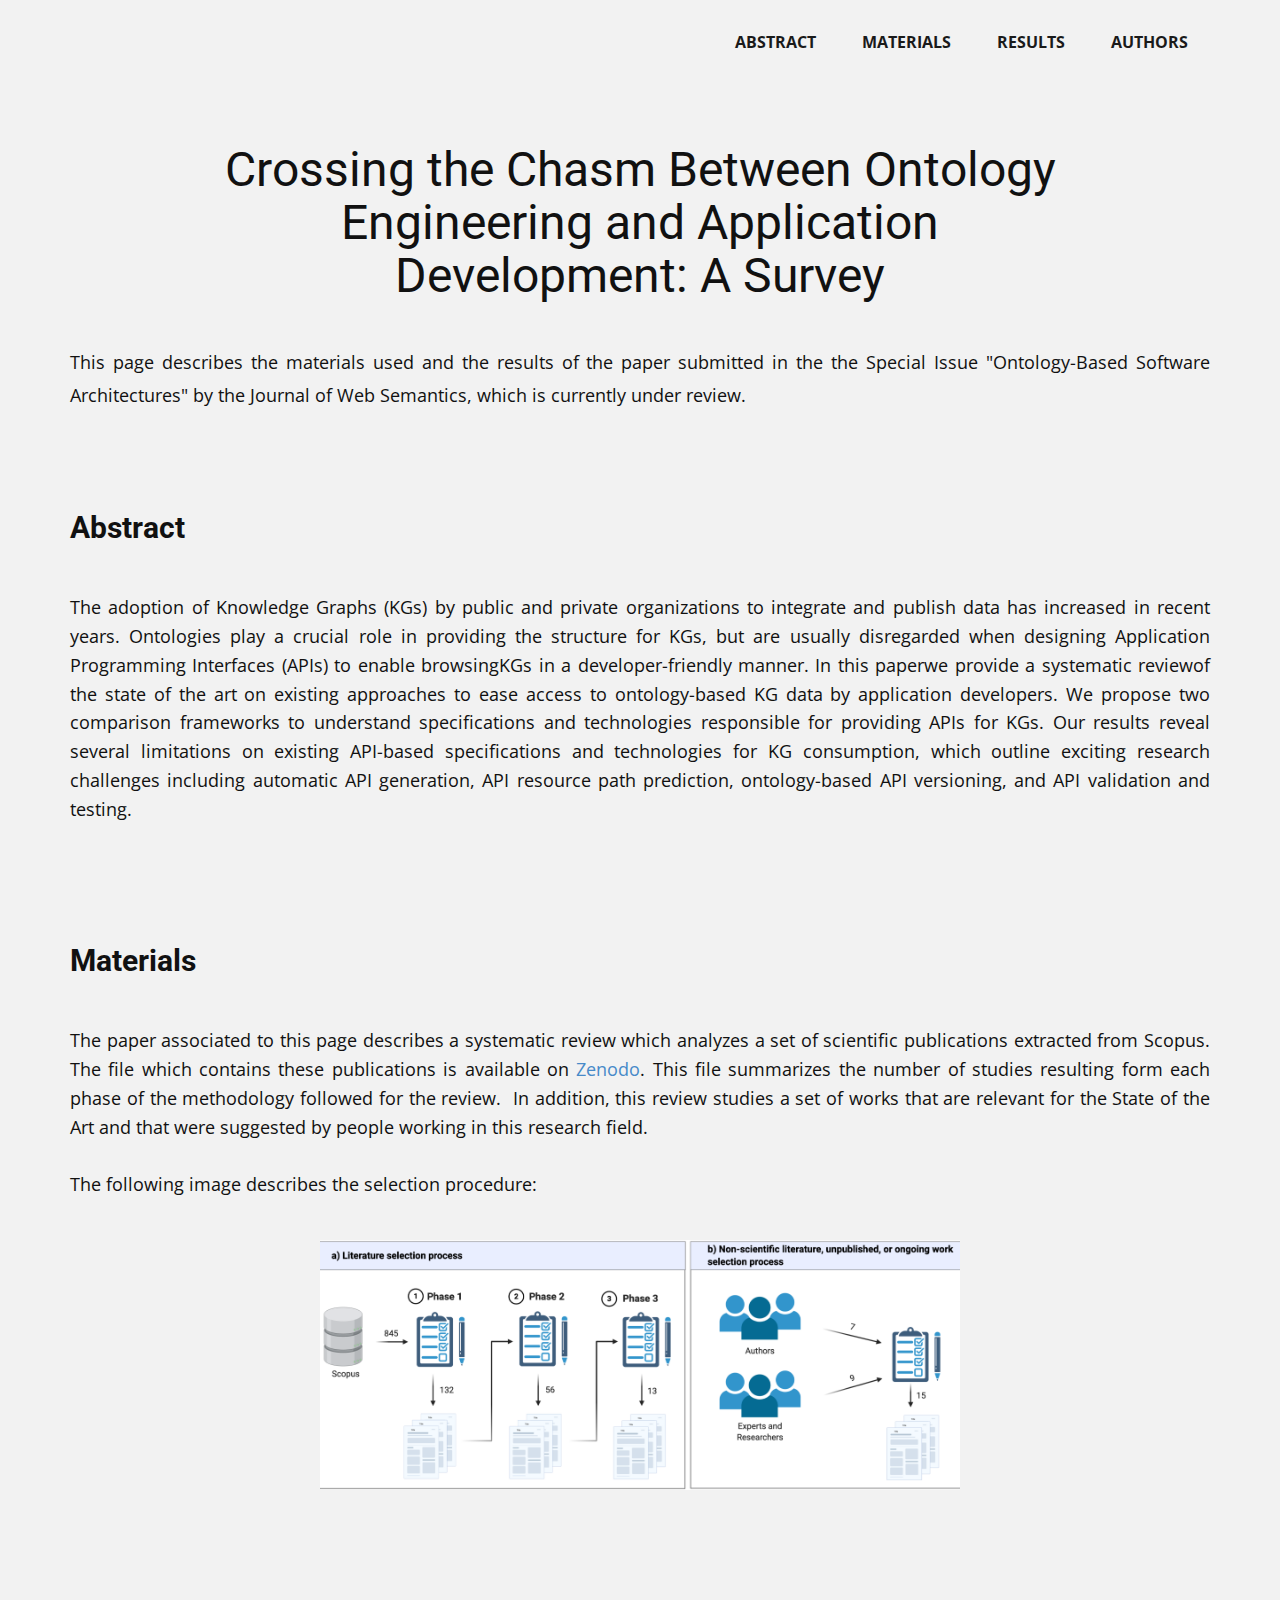
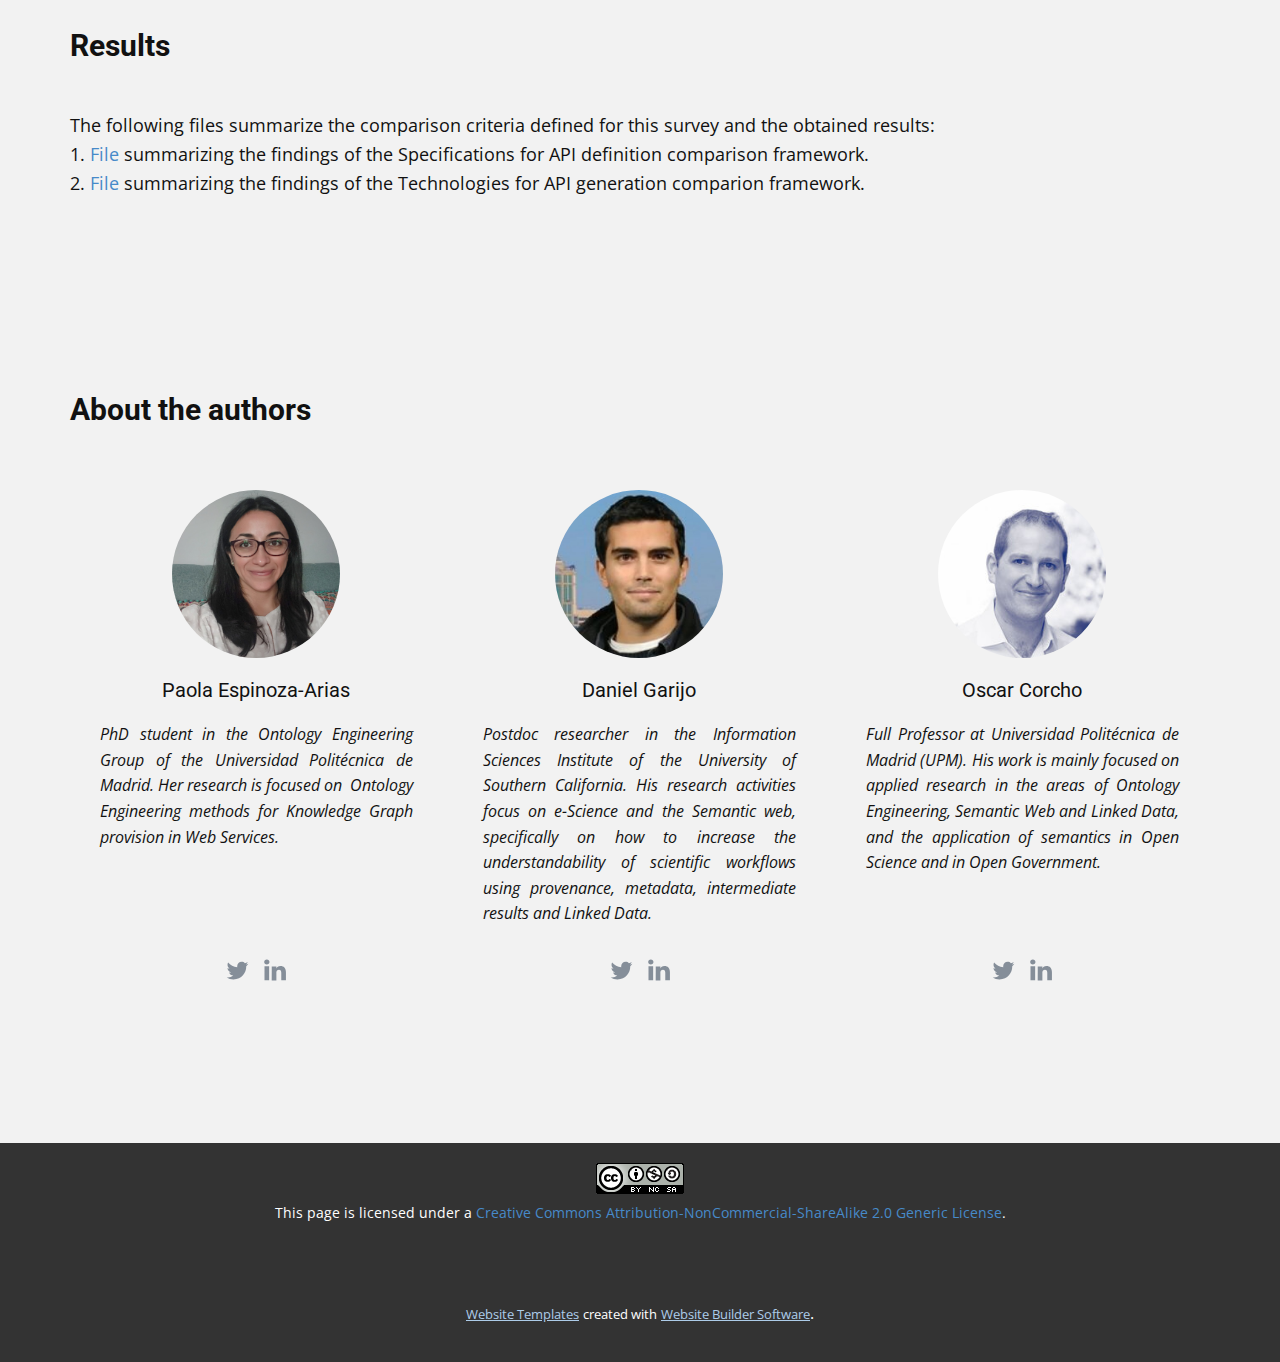
<file: ROs-from-Survey-Paper.html>
<!DOCTYPE html>
<html style="font-size: 16px;">
  <head>
    <meta name="viewport" content="width=device-width, initial-scale=1.0">
    <meta charset="utf-8">
    <meta name="keywords" content="01, 02, Business&nbsp;Solutions">
    <meta name="description" content="">
    <meta name="page_type" content="np-template-header-footer-from-plugin">
    <title>ROs from Survey Paper</title>
    <link rel="stylesheet" href="nicepage.css" media="screen">
<link rel="stylesheet" href="ROs-from-Survey-Paper.css" media="screen">
    <script class="u-script" type="text/javascript" src="jquery-1.9.1.min.js" defer=""></script>
    <script class="u-script" type="text/javascript" src="nicepage.js" defer=""></script>
    <meta name="generator" content="Nicepage 3.5.5, nicepage.com">
    <link id="u-theme-google-font" rel="stylesheet" href="https://fonts.googleapis.com/css?family=Roboto:100,100i,300,300i,400,400i,500,500i,700,700i,900,900i|Open+Sans:300,300i,400,400i,600,600i,700,700i,800,800i">
    
    
    
    
    
    
    <script type="application/ld+json">{
		"@context": "http://schema.org",
		"@type": "Organization",
		"name": "",
		"url": "index.html"
}</script>
    <meta property="og:title" content="ROs from Survey Paper">
    <meta property="og:type" content="website">
    <meta name="theme-color" content="#478ac9">
    <link rel="canonical" href="index.html">
    <meta property="og:url" content="index.html">
  </head>
  <body class="u-body"><header class="u-clearfix u-grey-5 u-header u-header" id="sec-6041"><div class="u-clearfix u-sheet u-sheet-1">
        <nav class="u-menu u-menu-dropdown u-offcanvas u-menu-1">
          <div class="menu-collapse" style="font-size: 1rem; letter-spacing: 0px; font-weight: 700; text-transform: uppercase;">
            <a class="u-button-style u-custom-active-border-color u-custom-active-color u-custom-border u-custom-border-color u-custom-borders u-custom-hover-border-color u-custom-hover-color u-custom-left-right-menu-spacing u-custom-padding-bottom u-custom-text-active-color u-custom-text-color u-custom-text-hover-color u-custom-top-bottom-menu-spacing u-nav-link u-text-active-palette-1-base u-text-hover-palette-2-base" href="#">
              <svg><use xlink:href="#menu-hamburger"></use></svg>
              <svg version="1.1" xmlns="http://www.w3.org/2000/svg" xmlns:xlink="http://www.w3.org/1999/xlink"><defs><symbol id="menu-hamburger" viewBox="0 0 16 16" style="width: 16px; height: 16px;"><rect y="1" width="16" height="2"></rect><rect y="7" width="16" height="2"></rect><rect y="13" width="16" height="2"></rect>
</symbol>
</defs></svg>
            </a>
          </div>
          <div class="u-custom-menu u-nav-container">
            <ul class="u-nav u-spacing-2 u-unstyled u-nav-1"><li class="u-nav-item"><a class="u-border-2 u-border-active-palette-1-base u-border-hover-palette-1-light-1 u-button-style u-nav-link u-text-active-grey-90 u-text-grey-90 u-text-hover-grey-90" href="/ROs-from-Survey-Paper.html#sec-6f96" data-page-id="223472" style="padding: 10px 20px;">Abstract</a>
</li><li class="u-nav-item"><a class="u-border-2 u-border-active-palette-1-base u-border-hover-palette-1-light-1 u-button-style u-nav-link u-text-active-grey-90 u-text-grey-90 u-text-hover-grey-90" href="/ROs-from-Survey-Paper.html#carousel_cb3b" data-page-id="223472" style="padding: 10px 20px;">Materials</a>
</li><li class="u-nav-item"><a class="u-border-2 u-border-active-palette-1-base u-border-hover-palette-1-light-1 u-button-style u-nav-link u-text-active-grey-90 u-text-grey-90 u-text-hover-grey-90" href="/ROs-from-Survey-Paper.html#carousel_d70f" data-page-id="223472" style="padding: 10px 20px;">Results</a>
</li><li class="u-nav-item"><a class="u-border-2 u-border-active-palette-1-base u-border-hover-palette-1-light-1 u-button-style u-nav-link u-text-active-grey-90 u-text-grey-90 u-text-hover-grey-90" href="/ROs-from-Survey-Paper.html#sec-e34d" data-page-id="223472" style="padding: 10px 20px;">Authors</a>
</li></ul>
          </div>
          <div class="u-custom-menu u-nav-container-collapse">
            <div class="u-black u-container-style u-inner-container-layout u-opacity u-opacity-95 u-sidenav">
              <div class="u-sidenav-overflow">
                <div class="u-menu-close"></div>
                <ul class="u-align-center u-nav u-popupmenu-items u-unstyled u-nav-2"><li class="u-nav-item"><a class="u-button-style u-nav-link" href="/ROs-from-Survey-Paper.html#sec-6f96" data-page-id="223472" style="padding: 10px 0px;">Abstract</a>
</li><li class="u-nav-item"><a class="u-button-style u-nav-link" href="/ROs-from-Survey-Paper.html#carousel_cb3b" data-page-id="223472" style="padding: 10px 0px;">Materials</a>
</li><li class="u-nav-item"><a class="u-button-style u-nav-link" href="/ROs-from-Survey-Paper.html#carousel_d70f" data-page-id="223472" style="padding: 10px 0px;">Results</a>
</li><li class="u-nav-item"><a class="u-button-style u-nav-link" href="/ROs-from-Survey-Paper.html#sec-e34d" data-page-id="223472" style="padding: 10px 0px;">Authors</a>
</li></ul>
              </div>
            </div>
            <div class="u-black u-menu-overlay u-opacity u-opacity-70"></div>
          </div>
        </nav>
      </div></header>
    <section class="u-align-center u-clearfix u-grey-5 u-section-1" id="sec-fae3">
      <div class="u-clearfix u-sheet u-sheet-1">
        <h1 class="u-text u-text-1">Crossing the Chasm Between Ontology Engineering and Application Development: A Survey</h1>
        <p class="u-align-justify u-text u-text-2">This page describes the materials used and the results of the paper submitted in the 
the Special Issue "Ontology-Based Software Architectures" by the Journal
 of Web Semantics, which is currently under review. </p>
      </div>
    </section>
    <section class="u-clearfix u-grey-5 u-section-2" id="sec-6f96">
      <div class="u-clearfix u-sheet u-sheet-1">
        <h3 class="u-text u-text-1">Abstract</h3>
        <p class="u-align-justify u-text u-text-2">The adoption of Knowledge Graphs (KGs) by public and private 
organizations to integrate and publish data has increased in recent 
years. Ontologies play a crucial role in providing the structure for 
KGs, but are usually disregarded when designing Application Programming 
Interfaces (APIs) to enable browsingKGs in a developer-friendly manner. 
In this paperwe provide a systematic reviewof the state of the art on 
existing approaches to ease access to ontology-based KG data by 
application developers. We propose two comparison frameworks to 
understand specifications and technologies responsible for providing 
APIs for KGs. Our results reveal several limitations on existing 
API-based specifications and technologies for KG consumption, which 
outline exciting research challenges including automatic API generation,
 API resource path prediction, ontology-based API versioning, and API 
validation and testing.</p>
      </div>
    </section>
    <section class="u-clearfix u-grey-5 u-section-3" id="carousel_cb3b">
      <div class="u-clearfix u-sheet u-sheet-1">
        <h3 class="u-text u-text-1">Materials</h3>
        <p class="u-align-justify u-text u-text-2">The paper associated to this page describes a systematic review which analyzes a set of scientific publications extracted from Scopus. The file which contains these publications is available on <a href="https://doi.org/10.5281/zenodo.4433203" class="u-active-none u-border-none u-btn u-button-link u-button-style u-hover-none u-none u-text-palette-1-base u-btn-1">Zenodo</a>. This file summarizes the number of studies resulting form each phase of the methodology followed for the review.&nbsp; In addition, this review studies a set of works that are relevant for the State of the Art and that were suggested by people working in this research field.<br>
          <br>The following image describes the selection procedure:<br>
        </p>
        <img src="images/SelectionProcedure.png" alt="" class="u-image u-image-default u-image-1" data-image-width="2993" data-image-height="1128">
      </div>
    </section>
    <section class="u-clearfix u-grey-5 u-section-4" id="carousel_d70f">
      <div class="u-clearfix u-sheet u-sheet-1">
        <h3 class="u-text u-text-1">Results</h3>
        <p class="u-align-justify u-text u-text-2">The following files summarize the comparison criteria defined for this survey and the obtained results:<br>1. <a href="https://github.com/paolaespinozarias/test/raw/main/resources/SpecificationsComparisonFramework.xlsx" class="u-active-none u-border-none u-btn u-button-link u-button-style u-hover-none u-none u-text-palette-1-base u-btn-1">File</a> summarizing the findings of the Specifications for API definition comparison framework. <br>2. <a href="https://github.com/paolaespinozarias/test/raw/main/resources/TechnologiesComparisonFramework.xlsx" class="u-active-none u-border-none u-btn u-button-link u-button-style u-hover-none u-none u-text-palette-1-base u-btn-2" target="_blank">File</a> summarizing the findings of the Technologies for API generation comparion framework.<br>
          <br>
        </p>
      </div>
    </section>
    <section class="u-clearfix u-grey-5 u-section-5" id="sec-e34d">
      <div class="u-clearfix u-sheet u-sheet-1">
        <h3 class="u-text u-text-1">About the authors</h3>
        <div class="u-list u-repeater u-list-1">
          <div class="u-container-style u-list-item u-repeater-item">
            <div class="u-container-layout u-similar-container u-valign-top u-container-layout-1">
              <div alt="" class="u-image u-image-circle u-image-1" src="" data-href="https://orcid.org/0000-0002-3938-2064"></div>
              <h5 class="u-align-center u-text u-text-2">Paola Espinoza-Arias<br>
              </h5>
              <p class="u-align-justify u-text u-text-3" spellcheck="false">PhD student in the Ontology Engineering Group of the Universidad Politécnica de Madrid. Her research is focused on&nbsp; Ontology Engineering methods for Knowledge Graph provision in Web Services. <br>
              </p>
            </div>
          </div>
          <div class="u-align-center u-container-style u-list-item u-repeater-item">
            <div class="u-container-layout u-similar-container u-valign-top u-container-layout-2">
              <div alt="" class="u-image u-image-circle u-image-2" src=""></div>
              <h5 class="u-align-center u-text u-text-4">Daniel Garijo<br>
              </h5>
              <p class="u-align-justify u-text u-text-5" spellcheck="false">Postdoc researcher in the Information Sciences Institute of the 
University of Southern California. His research activities focus on 
e-Science and the Semantic web, specifically on how to increase the 
understandability of scientific workflows using provenance, metadata, 
intermediate results and Linked Data. </p>
            </div>
          </div>
          <div class="u-align-center u-container-style u-list-item u-repeater-item">
            <div class="u-container-layout u-similar-container u-valign-top u-container-layout-3">
              <div alt="" class="u-image u-image-circle u-image-3" src=""></div>
              <h5 class="u-align-center u-text u-text-6">Oscar Corcho<br>
              </h5>
              <p class="u-align-justify u-text u-text-7" spellcheck="false">Full Professor at Universidad Politécnica de Madrid (UPM). His work is mainly focused on applied research in the areas of Ontology 
Engineering, Semantic Web and Linked Data, and the application of 
semantics in Open Science and in Open Government. </p>
            </div>
          </div>
        </div>
        <div class="u-social-icons u-spacing-10 u-text-palette-5-dark-1 u-social-icons-1">
          <a class="u-social-url" target="_blank" href="https://twitter.com/mijaspao"><span class="u-icon u-icon-circle u-social-twitter u-social-type-logo u-icon-1"><svg class="u-svg-link" preserveAspectRatio="xMidYMin slice" viewBox="0 0 112 112" style=""><use xlink:href="#svg-c31d"></use></svg><svg xmlns="http://www.w3.org/2000/svg" xmlns:xlink="http://www.w3.org/1999/xlink" version="1.1" xml:space="preserve" class="u-svg-content" viewBox="0 0 112 112" x="0px" y="0px" id="svg-c31d"><path d="M92.2,38.2c0,0.8,0,1.6,0,2.3c0,24.3-18.6,52.4-52.6,52.4c-10.6,0.1-20.2-2.9-28.5-8.2 c1.4,0.2,2.9,0.2,4.4,0.2c8.7,0,16.7-2.9,23-7.9c-8.1-0.2-14.9-5.5-17.3-12.8c1.1,0.2,2.4,0.2,3.4,0.2c1.6,0,3.3-0.2,4.8-0.7 c-8.4-1.6-14.9-9.2-14.9-18c0-0.2,0-0.2,0-0.2c2.5,1.4,5.4,2.2,8.4,2.3c-5-3.3-8.3-8.9-8.3-15.4c0-3.4,1-6.5,2.5-9.2 c9.1,11.1,22.7,18.5,38,19.2c-0.2-1.4-0.4-2.8-0.4-4.3c0.1-10,8.3-18.2,18.5-18.2c5.4,0,10.1,2.2,13.5,5.7c4.3-0.8,8.1-2.3,11.7-4.5 c-1.4,4.3-4.3,7.9-8.1,10.1c3.7-0.4,7.3-1.4,10.6-2.9C98.9,32.3,95.7,35.5,92.2,38.2z"></path></svg></span>
          </a>
          <a class="u-social-url" target="_blank" href="https://linkedin.com/in/paolaespinoza-arias/"><span class="u-icon u-icon-circle u-social-linkedin u-social-type-logo u-icon-2"><svg class="u-svg-link" preserveAspectRatio="xMidYMin slice" viewBox="0 0 112 112" style=""><use xlink:href="#svg-4fdc"></use></svg><svg xmlns="http://www.w3.org/2000/svg" xmlns:xlink="http://www.w3.org/1999/xlink" version="1.1" xml:space="preserve" class="u-svg-content" viewBox="0 0 112 112" x="0px" y="0px" id="svg-4fdc"><path d="M33.8,96.8H14.5v-58h19.3V96.8z M24.1,30.9L24.1,30.9c-6.6,0-10.8-4.5-10.8-10.1c0-5.8,4.3-10.1,10.9-10.1 S34.9,15,35.1,20.8C35.1,26.4,30.8,30.9,24.1,30.9z M103.3,96.8H84.1v-31c0-7.8-2.7-13.1-9.8-13.1c-5.3,0-8.5,3.6-9.9,7.1 c-0.6,1.3-0.6,3-0.6,4.8V97H44.5c0,0,0.3-52.6,0-58h19.3v8.2c2.6-3.9,7.2-9.6,17.4-9.6c12.7,0,22.2,8.4,22.2,26.1V96.8z"></path></svg></span>
          </a>
        </div>
        <div class="u-social-icons u-spacing-10 u-text-palette-5-dark-1 u-social-icons-2">
          <a class="u-social-url" target="_blank" href="https://twitter.com/dgarijov"><span class="u-icon u-icon-circle u-social-twitter u-social-type-logo u-icon-3"><svg class="u-svg-link" preserveAspectRatio="xMidYMin slice" viewBox="0 0 112 112" style=""><use xlink:href="#svg-d6b4"></use></svg><svg xmlns="http://www.w3.org/2000/svg" xmlns:xlink="http://www.w3.org/1999/xlink" version="1.1" xml:space="preserve" class="u-svg-content" viewBox="0 0 112 112" x="0px" y="0px" id="svg-d6b4"><path d="M92.2,38.2c0,0.8,0,1.6,0,2.3c0,24.3-18.6,52.4-52.6,52.4c-10.6,0.1-20.2-2.9-28.5-8.2 c1.4,0.2,2.9,0.2,4.4,0.2c8.7,0,16.7-2.9,23-7.9c-8.1-0.2-14.9-5.5-17.3-12.8c1.1,0.2,2.4,0.2,3.4,0.2c1.6,0,3.3-0.2,4.8-0.7 c-8.4-1.6-14.9-9.2-14.9-18c0-0.2,0-0.2,0-0.2c2.5,1.4,5.4,2.2,8.4,2.3c-5-3.3-8.3-8.9-8.3-15.4c0-3.4,1-6.5,2.5-9.2 c9.1,11.1,22.7,18.5,38,19.2c-0.2-1.4-0.4-2.8-0.4-4.3c0.1-10,8.3-18.2,18.5-18.2c5.4,0,10.1,2.2,13.5,5.7c4.3-0.8,8.1-2.3,11.7-4.5 c-1.4,4.3-4.3,7.9-8.1,10.1c3.7-0.4,7.3-1.4,10.6-2.9C98.9,32.3,95.7,35.5,92.2,38.2z"></path></svg></span>
          </a>
          <a class="u-social-url" target="_blank" href="https://linkedin.com/in/daniel-garijo-a77b177/"><span class="u-icon u-icon-circle u-social-linkedin u-social-type-logo u-icon-4"><svg class="u-svg-link" preserveAspectRatio="xMidYMin slice" viewBox="0 0 112 112" style=""><use xlink:href="#svg-6a74"></use></svg><svg xmlns="http://www.w3.org/2000/svg" xmlns:xlink="http://www.w3.org/1999/xlink" version="1.1" xml:space="preserve" class="u-svg-content" viewBox="0 0 112 112" x="0px" y="0px" id="svg-6a74"><path d="M33.8,96.8H14.5v-58h19.3V96.8z M24.1,30.9L24.1,30.9c-6.6,0-10.8-4.5-10.8-10.1c0-5.8,4.3-10.1,10.9-10.1 S34.9,15,35.1,20.8C35.1,26.4,30.8,30.9,24.1,30.9z M103.3,96.8H84.1v-31c0-7.8-2.7-13.1-9.8-13.1c-5.3,0-8.5,3.6-9.9,7.1 c-0.6,1.3-0.6,3-0.6,4.8V97H44.5c0,0,0.3-52.6,0-58h19.3v8.2c2.6-3.9,7.2-9.6,17.4-9.6c12.7,0,22.2,8.4,22.2,26.1V96.8z"></path></svg></span>
          </a>
        </div>
        <div class="u-social-icons u-spacing-10 u-text-palette-5-dark-1 u-social-icons-3">
          <a class="u-social-url" target="_blank" href="https://twitter.com/ocorcho"><span class="u-icon u-icon-circle u-social-twitter u-social-type-logo u-icon-5"><svg class="u-svg-link" preserveAspectRatio="xMidYMin slice" viewBox="0 0 112 112" style=""><use xlink:href="#svg-34dc"></use></svg><svg xmlns="http://www.w3.org/2000/svg" xmlns:xlink="http://www.w3.org/1999/xlink" version="1.1" xml:space="preserve" class="u-svg-content" viewBox="0 0 112 112" x="0px" y="0px" id="svg-34dc"><path d="M92.2,38.2c0,0.8,0,1.6,0,2.3c0,24.3-18.6,52.4-52.6,52.4c-10.6,0.1-20.2-2.9-28.5-8.2 c1.4,0.2,2.9,0.2,4.4,0.2c8.7,0,16.7-2.9,23-7.9c-8.1-0.2-14.9-5.5-17.3-12.8c1.1,0.2,2.4,0.2,3.4,0.2c1.6,0,3.3-0.2,4.8-0.7 c-8.4-1.6-14.9-9.2-14.9-18c0-0.2,0-0.2,0-0.2c2.5,1.4,5.4,2.2,8.4,2.3c-5-3.3-8.3-8.9-8.3-15.4c0-3.4,1-6.5,2.5-9.2 c9.1,11.1,22.7,18.5,38,19.2c-0.2-1.4-0.4-2.8-0.4-4.3c0.1-10,8.3-18.2,18.5-18.2c5.4,0,10.1,2.2,13.5,5.7c4.3-0.8,8.1-2.3,11.7-4.5 c-1.4,4.3-4.3,7.9-8.1,10.1c3.7-0.4,7.3-1.4,10.6-2.9C98.9,32.3,95.7,35.5,92.2,38.2z"></path></svg></span>
          </a>
          <a class="u-social-url" target="_blank" href="https://linkedin.com/in/ocorcho/"><span class="u-icon u-icon-circle u-social-linkedin u-social-type-logo u-icon-6"><svg class="u-svg-link" preserveAspectRatio="xMidYMin slice" viewBox="0 0 112 112" style=""><use xlink:href="#svg-5547"></use></svg><svg xmlns="http://www.w3.org/2000/svg" xmlns:xlink="http://www.w3.org/1999/xlink" version="1.1" xml:space="preserve" class="u-svg-content" viewBox="0 0 112 112" x="0px" y="0px" id="svg-5547"><path d="M33.8,96.8H14.5v-58h19.3V96.8z M24.1,30.9L24.1,30.9c-6.6,0-10.8-4.5-10.8-10.1c0-5.8,4.3-10.1,10.9-10.1 S34.9,15,35.1,20.8C35.1,26.4,30.8,30.9,24.1,30.9z M103.3,96.8H84.1v-31c0-7.8-2.7-13.1-9.8-13.1c-5.3,0-8.5,3.6-9.9,7.1 c-0.6,1.3-0.6,3-0.6,4.8V97H44.5c0,0,0.3-52.6,0-58h19.3v8.2c2.6-3.9,7.2-9.6,17.4-9.6c12.7,0,22.2,8.4,22.2,26.1V96.8z"></path></svg></span>
          </a>
        </div>
      </div>
    </section>
    
    
    <footer class="u-align-center u-clearfix u-footer u-grey-80 u-footer" id="sec-1dba"><div class="u-clearfix u-sheet u-sheet-1">
        <img src="images/88x31.png" alt="" class="u-image u-image-default u-preserve-proportions u-image-1" data-image-width="88" data-image-height="31">
        <p class="u-small-text u-text u-text-variant u-text-1">This page is licensed under a <a rel="license" href="http://creativecommons.org/licenses/by-nc-sa/2.0/" class="u-active-none u-border-none u-btn u-button-style u-hover-none u-none u-text-palette-1-base u-btn-1">Creative Commons Attribution-NonCommercial-ShareAlike 2.0 Generic License</a>. 
        </p>
      </div></footer>
    <section class="u-backlink u-clearfix u-grey-80">
      <a class="u-link" href="https://nicepage.com/website-templates" target="_blank">
        <span>Website Templates</span>
      </a>
      <p class="u-text">
        <span>created with</span>
      </p>
      <a class="u-link" href="https://nicepage.com/" target="_blank">
        <span>Website Builder Software</span>
      </a>. 
    </section><span style="height: 64px; width: 64px; margin-left: 0px; margin-right: auto; margin-top: 0px; background-image: none; right: 20px; bottom: 20px" class="u-back-to-top u-icon u-icon-circle u-opacity u-opacity-85 u-palette-1-base u-spacing-15" data-href="#">
        <svg class="u-svg-link" preserveAspectRatio="xMidYMin slice" viewBox="0 0 551.13 551.13"><use xmlns:xlink="http://www.w3.org/1999/xlink" xlink:href="#svg-1d98"></use></svg>
        <svg class="u-svg-content" enable-background="new 0 0 551.13 551.13" viewBox="0 0 551.13 551.13" xmlns="http://www.w3.org/2000/svg" id="svg-1d98"><path d="m275.565 189.451 223.897 223.897h51.668l-275.565-275.565-275.565 275.565h51.668z"></path></svg>
    </span>
  </body>
</html>
</file>
<file: ROs-from-Survey-Paper.css>
.u-section-1 .u-sheet-1 {
  min-height: 385px;
}

.u-section-1 .u-text-1 {
  width: 897px;
  margin: 60px auto 0;
}

.u-section-1 .u-text-2 {
  line-height: 1.8;
  font-size: 1.125rem;
  margin: 44px 0 58px;
}

@media (max-width: 1199px) {
  .u-section-1 .u-text-1 {
    width: 680px;
  }

  .u-section-1 .u-text-2 {
    width: 680px;
  }
}

@media (max-width: 991px) {
  .u-section-1 .u-sheet-1 {
    min-height: 260px;
  }
}

@media (max-width: 767px) {
  .u-section-1 .u-sheet-1 {
    min-height: 385px;
  }

  .u-section-1 .u-text-1 {
    width: 540px;
  }

  .u-section-1 .u-text-2 {
    width: 540px;
  }
}

@media (max-width: 575px) {
  .u-section-1 .u-text-1 {
    width: 340px;
  }

  .u-section-1 .u-text-2 {
    width: 340px;
  }
}.u-section-2 {
  background-image: none;
}

.u-section-2 .u-sheet-1 {
  min-height: 433px;
}

.u-section-2 .u-text-1 {
  font-weight: 700;
  margin: 41px 337px 0 0;
}

.u-section-2 .u-text-2 {
  font-size: 1.125rem;
  margin: 47px 0 60px;
}

@media (max-width: 1199px) {
  .u-section-2 .u-text-1 {
    width: 803px;
    margin-right: 137px;
  }

  .u-section-2 .u-text-2 {
    width: 803px;
  }
}

@media (max-width: 991px) {
  .u-section-2 .u-text-1 {
    width: 720px;
    margin-right: 0;
  }

  .u-section-2 .u-text-2 {
    width: 720px;
  }
}

@media (max-width: 767px) {
  .u-section-2 .u-text-1 {
    width: 540px;
  }

  .u-section-2 .u-text-2 {
    width: 540px;
  }
}

@media (max-width: 575px) {
  .u-section-2 .u-text-1 {
    width: 340px;
  }

  .u-section-2 .u-text-2 {
    width: 340px;
  }
}.u-section-3 {
  background-image: none;
}

.u-section-3 .u-sheet-1 {
  min-height: 685px;
}

.u-section-3 .u-text-1 {
  font-weight: 700;
  margin: 41px 337px 0 0;
}

.u-section-3 .u-text-2 {
  font-size: 1.125rem;
  margin: 47px 0 0;
}

.u-section-3 .u-btn-1 {
  padding: 0;
}

.u-section-3 .u-image-1 {
  width: 640px;
  height: 250px;
  margin: 41px auto 60px;
}

@media (max-width: 1199px) {
  .u-section-3 .u-text-1 {
    width: 803px;
    margin-right: 137px;
  }

  .u-section-3 .u-text-2 {
    width: 803px;
  }
}

@media (max-width: 991px) {
  .u-section-3 .u-text-1 {
    width: 720px;
    margin-right: 0;
  }

  .u-section-3 .u-text-2 {
    width: 720px;
  }
}

@media (max-width: 767px) {
  .u-section-3 .u-sheet-1 {
    min-height: 646px;
  }

  .u-section-3 .u-text-1 {
    width: 540px;
  }

  .u-section-3 .u-text-2 {
    width: 540px;
  }

  .u-section-3 .u-image-1 {
    width: 540px;
    height: 211px;
  }
}

@media (max-width: 575px) {
  .u-section-3 .u-sheet-1 {
    min-height: 568px;
  }

  .u-section-3 .u-text-1 {
    width: 340px;
  }

  .u-section-3 .u-text-2 {
    width: 340px;
  }

  .u-section-3 .u-image-1 {
    width: 340px;
    height: 133px;
  }
}.u-section-4 {
  background-image: none;
}

.u-section-4 .u-sheet-1 {
  min-height: 357px;
}

.u-section-4 .u-text-1 {
  font-weight: 700;
  margin: 41px 337px 0 0;
}

.u-section-4 .u-text-2 {
  font-size: 1.125rem;
  margin: 47px 0 60px;
}

.u-section-4 .u-btn-1 {
  padding: 0;
}

.u-section-4 .u-btn-2 {
  padding: 0;
}

@media (max-width: 1199px) {
  .u-section-4 .u-text-1 {
    width: 803px;
    margin-right: 137px;
  }

  .u-section-4 .u-text-2 {
    width: 803px;
  }
}

@media (max-width: 991px) {
  .u-section-4 .u-text-1 {
    width: 720px;
    margin-right: 0;
  }

  .u-section-4 .u-text-2 {
    width: 720px;
  }
}

@media (max-width: 767px) {
  .u-section-4 .u-text-1 {
    width: 540px;
  }

  .u-section-4 .u-text-2 {
    width: 540px;
  }
}

@media (max-width: 575px) {
  .u-section-4 .u-text-1 {
    width: 340px;
  }

  .u-section-4 .u-text-2 {
    width: 340px;
  }
}.u-section-5 .u-sheet-1 {
  min-height: 799px;
}

.u-section-5 .u-text-1 {
  font-weight: 700;
  margin: 48px 882px 0 0;
}

.u-section-5 .u-list-1 {
  width: 1140px;
  min-height: 432px;
  grid-template-columns: repeat(3, calc(33.3333% - 7px));
  grid-template-rows: repeat(1, auto);
  grid-gap: 10px;
  margin: 32px auto 0 0;
}

.u-section-5 .u-container-layout-1 {
  padding: 30px;
}

.u-section-5 .u-image-1 {
  width: 168px;
  height: 168px;
  background-image: url("images/IMG_20200203_132714.jpg");
  background-position: 50% 50%;
  margin: 0 auto;
}

.u-section-5 .u-text-2 {
  margin: 20px 0 0;
}

.u-section-5 .u-text-3 {
  font-style: italic;
  margin: 20px 0 0;
}

.u-section-5 .u-container-layout-2 {
  padding: 30px;
}

.u-section-5 .u-image-2 {
  width: 168px;
  height: 168px;
  background-image: url("images/DaniGarijo.jpg");
  background-position: 50% 50%;
  margin: 0 auto;
}

.u-section-5 .u-text-4 {
  margin: 20px 0 0;
}

.u-section-5 .u-text-5 {
  font-style: italic;
  margin: 20px 0 0;
}

.u-section-5 .u-container-layout-3 {
  padding: 30px;
}

.u-section-5 .u-image-3 {
  width: 168px;
  height: 168px;
  background-image: url("images/OscarCorcho.173cb033.jpeg");
  background-position: 50% 50%;
  margin: 0 auto;
}

.u-section-5 .u-text-6 {
  margin: 20px 0 0;
}

.u-section-5 .u-text-7 {
  font-style: italic;
  margin: 20px 0 0;
}

.u-section-5 .u-social-icons-1 {
  white-space: nowrap;
  height: 27px;
  min-height: 16px;
  width: 64px;
  min-width: 42px;
  animation-duration: 1000ms;
  margin: 0 auto 0 154px;
}

.u-section-5 .u-icon-1 {
  height: 100%;
}

.u-section-5 .u-icon-2 {
  height: 100%;
}

.u-section-5 .u-social-icons-2 {
  white-space: nowrap;
  height: 27px;
  min-height: 16px;
  width: 64px;
  min-width: 42px;
  margin: -27px auto 0;
}

.u-section-5 .u-icon-3 {
  height: 100%;
}

.u-section-5 .u-icon-4 {
  height: 100%;
}

.u-section-5 .u-social-icons-3 {
  white-space: nowrap;
  height: 27px;
  min-height: 16px;
  width: 64px;
  min-width: 42px;
  margin: -27px 156px 60px auto;
}

.u-section-5 .u-icon-5 {
  height: 100%;
}

.u-section-5 .u-icon-6 {
  height: 100%;
}

@media (max-width: 1199px) {
  .u-section-5 .u-sheet-1 {
    min-height: 723px;
  }

  .u-section-5 .u-text-1 {
    margin-right: 682px;
  }

  .u-section-5 .u-list-1 {
    width: 940px;
    min-height: 356px;
    grid-template-columns: repeat(3, calc(33.333333333333336% - 7px));
  }

  .u-section-5 .u-image-1 {
    width: 232px;
    height: 232px;
  }

  .u-section-5 .u-image-2 {
    width: 232px;
    height: 232px;
  }

  .u-section-5 .u-image-3 {
    width: 232px;
    height: 232px;
  }
}

@media (max-width: 991px) {
  .u-section-5 .u-sheet-1 {
    min-height: 1185px;
  }

  .u-section-5 .u-text-1 {
    margin-right: 462px;
  }

  .u-section-5 .u-list-1 {
    width: 720px;
    min-height: 818px;
    grid-template-columns: repeat(2, calc(50% - 5.25px));
  }
}

@media (max-width: 767px) {
  .u-section-5 .u-text-1 {
    margin-right: 282px;
  }

  .u-section-5 .u-list-1 {
    width: 540px;
    grid-template-columns: 100%;
  }

  .u-section-5 .u-container-layout-1 {
    padding-left: 10px;
    padding-right: 10px;
  }

  .u-section-5 .u-container-layout-2 {
    padding-left: 10px;
    padding-right: 10px;
  }

  .u-section-5 .u-container-layout-3 {
    padding-left: 10px;
    padding-right: 10px;
  }
}

@media (max-width: 575px) {
  .u-section-5 .u-text-1 {
    margin-right: 82px;
  }

  .u-section-5 .u-list-1 {
    width: 340px;
    margin-top: 20px;
    margin-left: auto;
  }
}
</file>
<file: Page-2.css>
.u-section-1 {
  background-image: linear-gradient(0deg, rgba(0,0,0,0.55), rgba(0,0,0,0.55)), url("[data-uri]");
  background-position: 50% 50%;
}

.u-section-1 .u-sheet-1 {
  min-height: 800px;
}

.u-section-1 .u-text-1 {
  font-size: 6rem;
  font-weight: 700;
  margin: 60px auto 0;
}

.u-section-1 .u-text-2 {
  margin: 30px auto 0;
}

.u-section-1 .u-btn-1 {
  background-image: none;
  text-transform: uppercase;
  font-weight: 700;
  margin: 40px auto 60px;
}

@media (max-width: 1199px) {
  .u-section-1 .u-sheet-1 {
    min-height: 660px;
  }
}

@media (max-width: 991px) {
  .u-section-1 .u-sheet-1 {
    min-height: 506px;
  }
}

@media (max-width: 767px) {
  .u-section-1 .u-sheet-1 {
    min-height: 380px;
  }
}

@media (max-width: 575px) {
  .u-section-1 .u-sheet-1 {
    min-height: 239px;
  }

  .u-section-1 .u-text-1 {
    font-size: 3.75rem;
  }
}.u-section-2 .u-sheet-1 {
  min-height: 562px;
}

.u-section-2 .u-layout-wrap-1 {
  margin: 30px auto 0 0;
}

.u-section-2 .u-layout-cell-1 {
  min-height: 294px;
}

.u-section-2 .u-container-layout-1 {
  padding: 30px;
}

.u-section-2 .u-text-1 {
  font-size: 3.75rem;
  font-weight: 900;
  margin: 0;
}

.u-section-2 .u-text-2 {
  margin: 20px 0 0;
}

.u-section-2 .u-text-3 {
  margin: 20px 0 0;
}

.u-section-2 .u-layout-cell-2 {
  min-height: 294px;
}

.u-section-2 .u-container-layout-2 {
  padding: 30px;
}

.u-section-2 .u-text-4 {
  font-size: 3.75rem;
  font-weight: 900;
  margin: 0;
}

.u-section-2 .u-text-5 {
  margin: 20px 0 0;
}

.u-section-2 .u-text-6 {
  margin: 20px 0 0;
}

.u-section-2 .u-text-7 {
  font-size: 3rem;
  width: 740px;
  margin: 30px auto 0;
}

.u-section-2 .u-text-8 {
  margin: 30px auto 60px;
}

@media (max-width: 1199px) {
  .u-section-2 .u-sheet-1 {
    min-height: 454px;
  }

  .u-section-2 .u-layout-wrap-1 {
    margin-right: initial;
    margin-left: initial;
  }

  .u-section-2 .u-layout-cell-1 {
    min-height: 242px;
  }

  .u-section-2 .u-layout-cell-2 {
    min-height: 242px;
  }
}

@media (max-width: 991px) {
  .u-section-2 .u-sheet-1 {
    min-height: 395px;
  }

  .u-section-2 .u-layout-cell-1 {
    min-height: 195px;
  }

  .u-section-2 .u-layout-cell-2 {
    min-height: 195px;
  }

  .u-section-2 .u-text-7 {
    width: 720px;
  }
}

@media (max-width: 767px) {
  .u-section-2 .u-sheet-1 {
    min-height: 786px;
  }

  .u-section-2 .u-layout-cell-1 {
    min-height: 293px;
  }

  .u-section-2 .u-container-layout-1 {
    padding-left: 10px;
    padding-right: 10px;
  }

  .u-section-2 .u-layout-cell-2 {
    min-height: 293px;
  }

  .u-section-2 .u-container-layout-2 {
    padding-left: 10px;
    padding-right: 10px;
  }

  .u-section-2 .u-text-7 {
    width: 540px;
  }
}

@media (max-width: 575px) {
  .u-section-2 .u-sheet-1 {
    min-height: 568px;
  }

  .u-section-2 .u-layout-cell-1 {
    min-height: 184px;
  }

  .u-section-2 .u-layout-cell-2 {
    min-height: 184px;
  }

  .u-section-2 .u-text-7 {
    width: 340px;
    font-size: 2.25rem;
  }
}.u-section-3 .u-sheet-1 {
  min-height: 500px;
}

.u-section-3 .u-layout-wrap-1 {
  margin-top: 60px;
  margin-bottom: 60px;
  position: relative;
}

.u-section-3 .u-image-1 {
  min-height: 400px;
  background-image: url("[data-uri]");
}

.u-section-3 .u-container-layout-1 {
  padding: 30px;
}

.u-section-3 .u-layout-cell-2 {
  min-height: 400px;
}

.u-section-3 .u-container-layout-2 {
  padding: 30px;
}

.u-section-3 .u-text-1 {
  margin: 0 auto;
}

.u-section-3 .u-text-2 {
  margin: 20px 0 0;
}

@media (max-width: 1199px) {
  .u-section-3 .u-sheet-1 {
    min-height: 430px;
  }

  .u-section-3 .u-image-1 {
    min-height: 330px;
  }

  .u-section-3 .u-layout-cell-2 {
    min-height: 330px;
  }
}

@media (max-width: 991px) {
  .u-section-3 .u-sheet-1 {
    min-height: 353px;
  }

  .u-section-3 .u-image-1 {
    min-height: 253px;
  }

  .u-section-3 .u-layout-cell-2 {
    min-height: 100px;
  }
}

@media (max-width: 767px) {
  .u-section-3 .u-sheet-1 {
    min-height: 580px;
  }

  .u-section-3 .u-image-1 {
    min-height: 380px;
  }

  .u-section-3 .u-container-layout-1 {
    padding-left: 10px;
    padding-right: 10px;
  }

  .u-section-3 .u-container-layout-2 {
    padding-left: 10px;
    padding-right: 10px;
  }
}

@media (max-width: 575px) {
  .u-section-3 .u-sheet-1 {
    min-height: 439px;
  }

  .u-section-3 .u-image-1 {
    min-height: 239px;
  }
}
</file>
<file: Paper.css>
.u-section-1 .u-sheet-1 {
  min-height: 385px;
}

.u-section-1 .u-text-1 {
  width: 897px;
  margin: 60px auto 0;
}

.u-section-1 .u-text-2 {
  line-height: 1.8;
  font-size: 1.125rem;
  margin: 44px 0 58px;
}

@media (max-width: 1199px) {
  .u-section-1 .u-text-1 {
    width: 680px;
  }

  .u-section-1 .u-text-2 {
    width: 680px;
  }
}

@media (max-width: 991px) {
  .u-section-1 .u-sheet-1 {
    min-height: 260px;
  }
}

@media (max-width: 767px) {
  .u-section-1 .u-sheet-1 {
    min-height: 385px;
  }

  .u-section-1 .u-text-1 {
    width: 540px;
  }

  .u-section-1 .u-text-2 {
    width: 540px;
  }
}

@media (max-width: 575px) {
  .u-section-1 .u-text-1 {
    width: 340px;
  }

  .u-section-1 .u-text-2 {
    width: 340px;
  }
}.u-section-2 {
  background-image: none;
}

.u-section-2 .u-sheet-1 {
  min-height: 433px;
}

.u-section-2 .u-text-1 {
  font-weight: 700;
  margin: 41px 337px 0 0;
}

.u-section-2 .u-text-2 {
  font-size: 1.125rem;
  margin: 47px 0 60px;
}

@media (max-width: 1199px) {
  .u-section-2 .u-text-1 {
    width: 803px;
    margin-right: 137px;
  }

  .u-section-2 .u-text-2 {
    width: 803px;
  }
}

@media (max-width: 991px) {
  .u-section-2 .u-text-1 {
    width: 720px;
    margin-right: 0;
  }

  .u-section-2 .u-text-2 {
    width: 720px;
  }
}

@media (max-width: 767px) {
  .u-section-2 .u-text-1 {
    width: 540px;
  }

  .u-section-2 .u-text-2 {
    width: 540px;
  }
}

@media (max-width: 575px) {
  .u-section-2 .u-text-1 {
    width: 340px;
  }

  .u-section-2 .u-text-2 {
    width: 340px;
  }
}.u-section-3 {
  background-image: none;
}

.u-section-3 .u-sheet-1 {
  min-height: 685px;
}

.u-section-3 .u-text-1 {
  font-weight: 700;
  margin: 41px 337px 0 0;
}

.u-section-3 .u-text-2 {
  font-size: 1.125rem;
  margin: 47px 0 0;
}

.u-section-3 .u-btn-1 {
  padding: 0;
}

.u-section-3 .u-image-1 {
  width: 640px;
  height: 250px;
  margin: 18px auto 60px;
}

@media (max-width: 1199px) {
  .u-section-3 .u-text-1 {
    width: 803px;
    margin-right: 137px;
  }

  .u-section-3 .u-text-2 {
    width: 803px;
  }
}

@media (max-width: 991px) {
  .u-section-3 .u-text-1 {
    width: 720px;
    margin-right: 0;
  }

  .u-section-3 .u-text-2 {
    width: 720px;
  }
}

@media (max-width: 767px) {
  .u-section-3 .u-sheet-1 {
    min-height: 646px;
  }

  .u-section-3 .u-text-1 {
    width: 540px;
  }

  .u-section-3 .u-text-2 {
    width: 540px;
  }

  .u-section-3 .u-image-1 {
    width: 540px;
    height: 211px;
  }
}

@media (max-width: 575px) {
  .u-section-3 .u-sheet-1 {
    min-height: 568px;
  }

  .u-section-3 .u-text-1 {
    width: 340px;
  }

  .u-section-3 .u-text-2 {
    width: 340px;
  }

  .u-section-3 .u-image-1 {
    width: 340px;
    height: 133px;
  }
}.u-section-4 {
  background-image: none;
}

.u-section-4 .u-sheet-1 {
  min-height: 357px;
}

.u-section-4 .u-text-1 {
  font-weight: 700;
  margin: 41px 337px 0 0;
}

.u-section-4 .u-text-2 {
  font-size: 1.125rem;
  margin: 47px 0 60px;
}

.u-section-4 .u-btn-1 {
  padding: 0;
}

.u-section-4 .u-btn-2 {
  padding: 0;
}

@media (max-width: 1199px) {
  .u-section-4 .u-text-1 {
    width: 803px;
    margin-right: 137px;
  }

  .u-section-4 .u-text-2 {
    width: 803px;
  }
}

@media (max-width: 991px) {
  .u-section-4 .u-text-1 {
    width: 720px;
    margin-right: 0;
  }

  .u-section-4 .u-text-2 {
    width: 720px;
  }
}

@media (max-width: 767px) {
  .u-section-4 .u-text-1 {
    width: 540px;
  }

  .u-section-4 .u-text-2 {
    width: 540px;
  }
}

@media (max-width: 575px) {
  .u-section-4 .u-text-1 {
    width: 340px;
  }

  .u-section-4 .u-text-2 {
    width: 340px;
  }
}.u-section-5 .u-sheet-1 {
  min-height: 799px;
}

.u-section-5 .u-text-1 {
  font-weight: 700;
  margin: 48px 882px 0 0;
}

.u-section-5 .u-list-1 {
  width: 1140px;
  min-height: 432px;
  grid-template-columns: repeat(3, calc(33.3333% - 7px));
  grid-template-rows: repeat(1, auto);
  grid-gap: 10px;
  margin: 32px auto 0 0;
}

.u-section-5 .u-container-layout-1 {
  padding: 30px;
}

.u-section-5 .u-image-1 {
  width: 168px;
  height: 168px;
  background-image: url("images/IMG_20200203_132714.jpg");
  background-position: 50% 50%;
  margin: 0 auto;
}

.u-section-5 .u-text-2 {
  margin: 20px 0 0;
}

.u-section-5 .u-text-3 {
  font-style: italic;
  margin: 20px 0 0;
}

.u-section-5 .u-container-layout-2 {
  padding: 30px;
}

.u-section-5 .u-image-2 {
  width: 168px;
  height: 168px;
  background-image: url("images/DaniGarijo.jpg");
  background-position: 50% 50%;
  margin: 0 auto;
}

.u-section-5 .u-text-4 {
  margin: 20px 0 0;
}

.u-section-5 .u-text-5 {
  font-style: italic;
  margin: 20px 0 0;
}

.u-section-5 .u-container-layout-3 {
  padding: 30px;
}

.u-section-5 .u-image-3 {
  width: 168px;
  height: 168px;
  background-image: url("images/OscarCorcho.173cb033.jpeg");
  background-position: 50% 50%;
  margin: 0 auto;
}

.u-section-5 .u-text-6 {
  margin: 20px 0 0;
}

.u-section-5 .u-text-7 {
  font-style: italic;
  margin: 20px 0 0;
}

.u-section-5 .u-social-icons-1 {
  white-space: nowrap;
  height: 27px;
  min-height: 16px;
  width: 64px;
  min-width: 42px;
  animation-duration: 1000ms;
  margin: 0 auto 0 154px;
}

.u-section-5 .u-icon-1 {
  height: 100%;
}

.u-section-5 .u-icon-2 {
  height: 100%;
}

.u-section-5 .u-social-icons-2 {
  white-space: nowrap;
  height: 27px;
  min-height: 16px;
  width: 64px;
  min-width: 42px;
  margin: -27px auto 0;
}

.u-section-5 .u-icon-3 {
  height: 100%;
}

.u-section-5 .u-icon-4 {
  height: 100%;
}

.u-section-5 .u-social-icons-3 {
  white-space: nowrap;
  height: 27px;
  min-height: 16px;
  width: 64px;
  min-width: 42px;
  margin: -27px 156px 60px auto;
}

.u-section-5 .u-icon-5 {
  height: 100%;
}

.u-section-5 .u-icon-6 {
  height: 100%;
}

@media (max-width: 1199px) {
  .u-section-5 .u-sheet-1 {
    min-height: 723px;
  }

  .u-section-5 .u-text-1 {
    margin-right: 682px;
  }

  .u-section-5 .u-list-1 {
    width: 940px;
    min-height: 356px;
    grid-template-columns: repeat(3, calc(33.333333333333336% - 7px));
  }

  .u-section-5 .u-image-1 {
    width: 232px;
    height: 232px;
  }

  .u-section-5 .u-image-2 {
    width: 232px;
    height: 232px;
  }

  .u-section-5 .u-image-3 {
    width: 232px;
    height: 232px;
  }
}

@media (max-width: 991px) {
  .u-section-5 .u-sheet-1 {
    min-height: 1185px;
  }

  .u-section-5 .u-text-1 {
    margin-right: 462px;
  }

  .u-section-5 .u-list-1 {
    width: 720px;
    min-height: 818px;
    grid-template-columns: repeat(2, calc(50% - 5.25px));
  }
}

@media (max-width: 767px) {
  .u-section-5 .u-text-1 {
    margin-right: 282px;
  }

  .u-section-5 .u-list-1 {
    width: 540px;
    grid-template-columns: 100%;
  }

  .u-section-5 .u-container-layout-1 {
    padding-left: 10px;
    padding-right: 10px;
  }

  .u-section-5 .u-container-layout-2 {
    padding-left: 10px;
    padding-right: 10px;
  }

  .u-section-5 .u-container-layout-3 {
    padding-left: 10px;
    padding-right: 10px;
  }
}

@media (max-width: 575px) {
  .u-section-5 .u-text-1 {
    margin-right: 82px;
  }

  .u-section-5 .u-list-1 {
    width: 340px;
    margin-top: 20px;
    margin-left: auto;
  }
}
</file>
